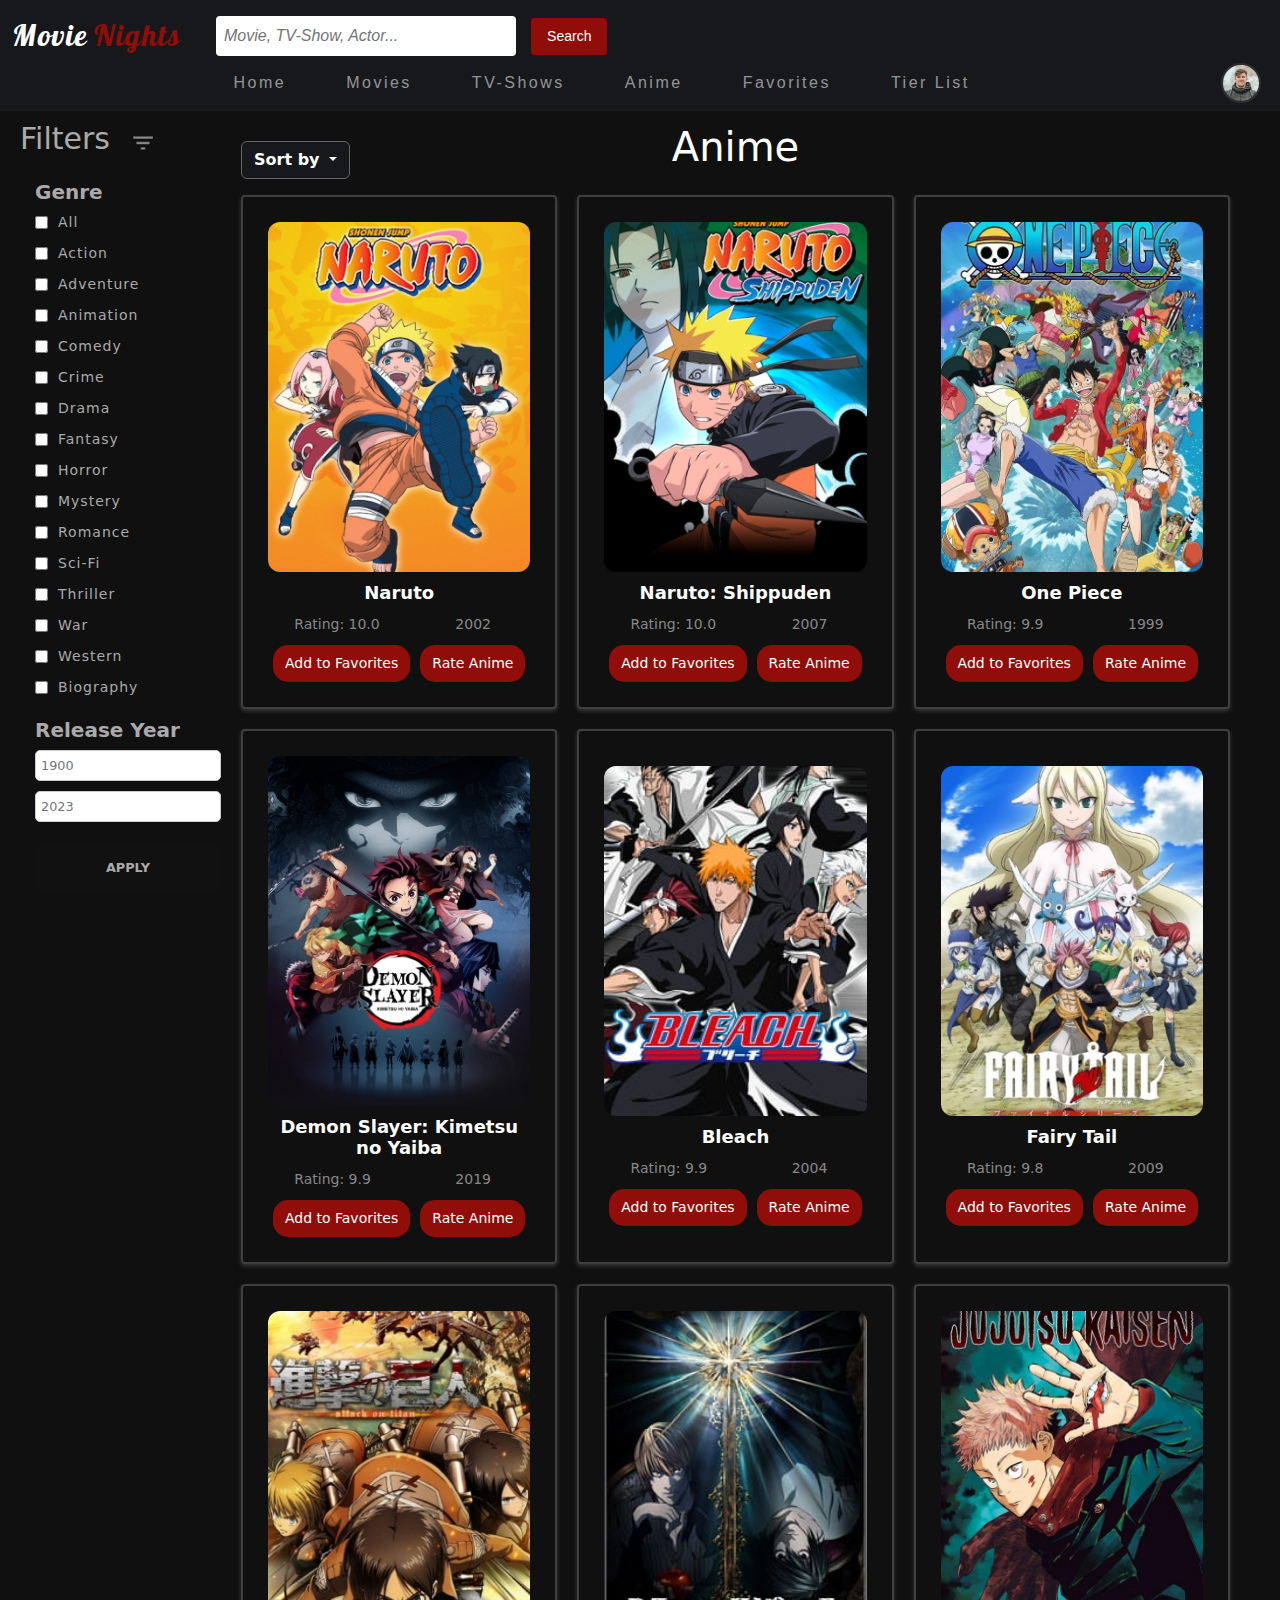
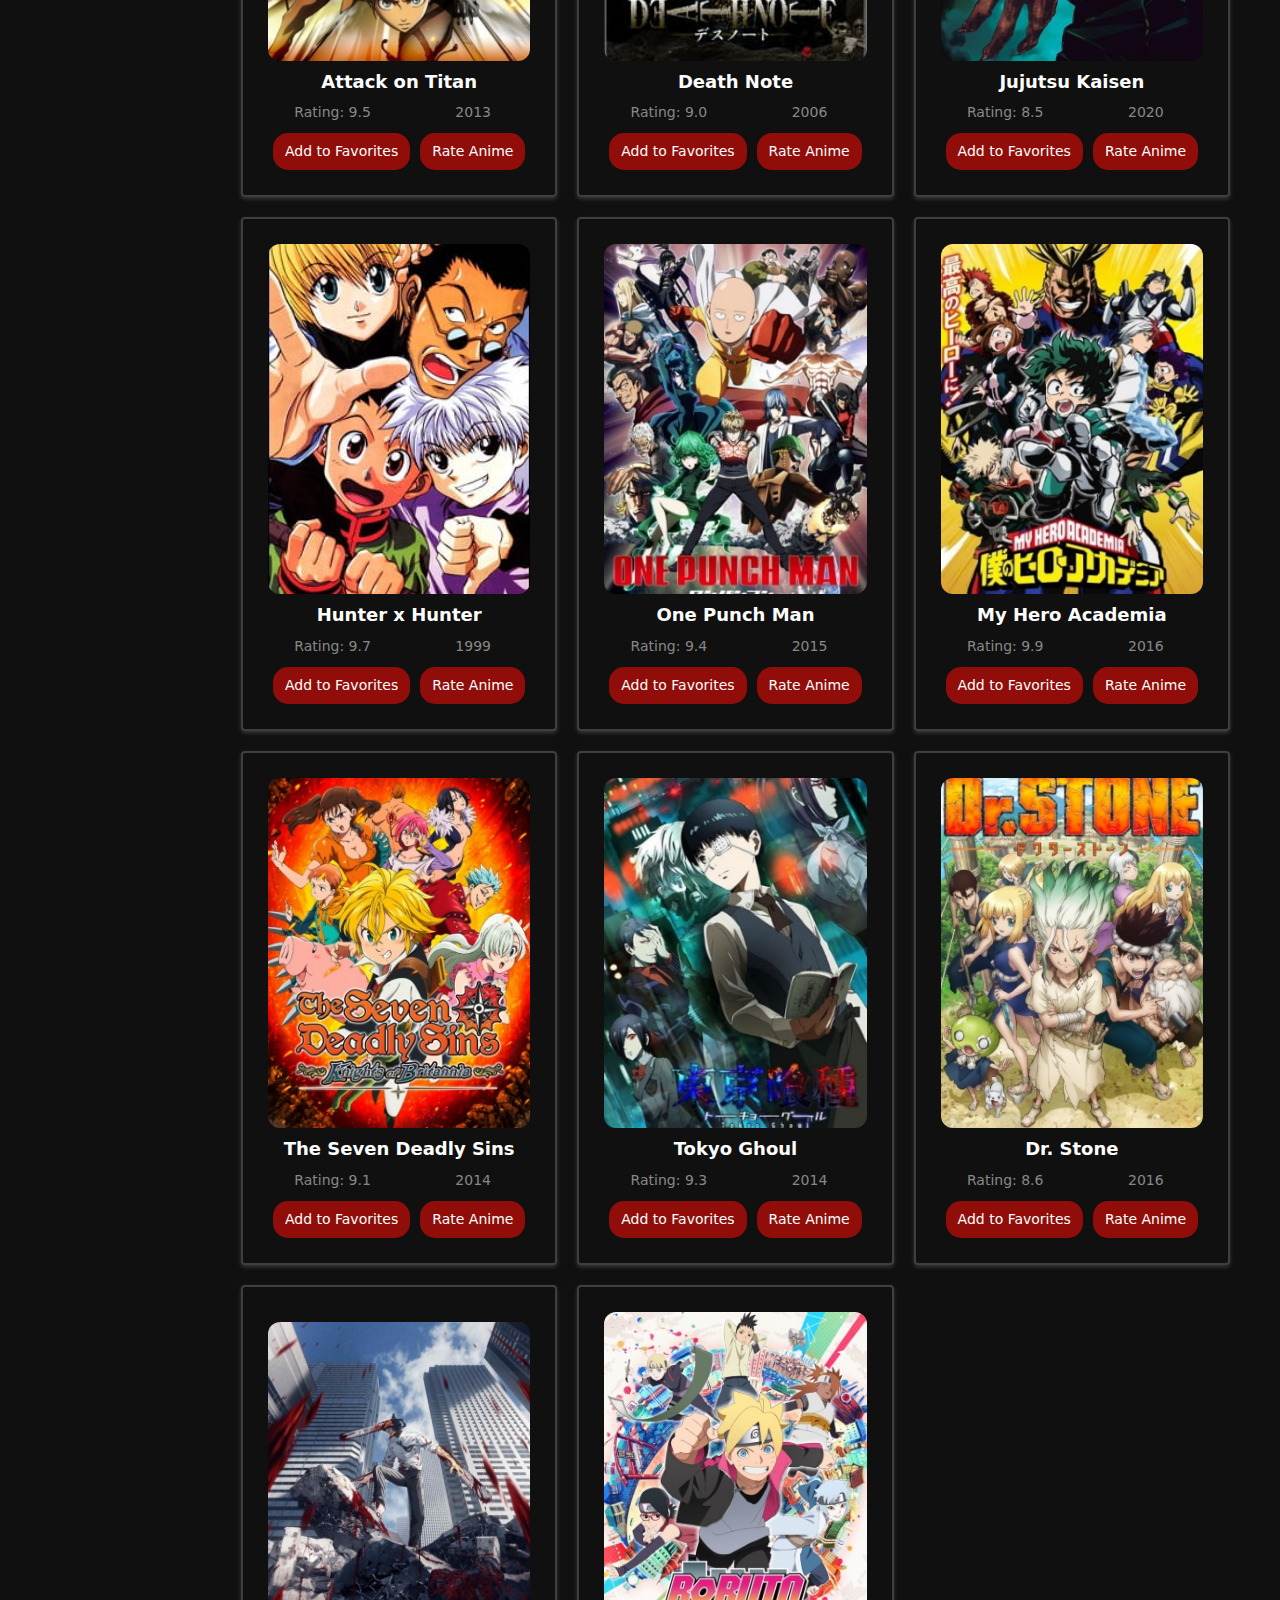
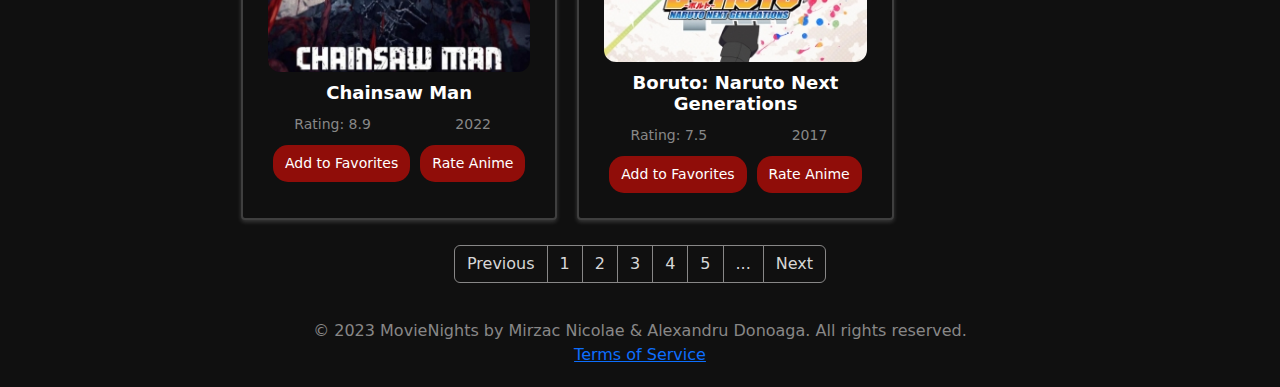
<file: Anime.html>
<!DOCTYPE html>
<html lang="en">
  <head>
    <meta charset="UTF-8" />
    <meta name="viewport" content="width=device-width, initial-scale=1.0" />
    <link
      href="https://unpkg.com/boxicons@2.1.4/css/boxicons.min.css"
      rel="stylesheet"
    />
    <link rel="stylesheet" href="AnimeStyle.css" />
    <link
      rel="stylesheet"
      href="https://cdnjs.cloudflare.com/ajax/libs/bootstrap/5.1.0/css/bootstrap.min.css"
    />
    <title>Anime</title>
  </head>
  <body>
    <nav class="navbar navbar-dark bg-dark">
      <div class="container-fluid">
        <a class="navbar-brand" href="index.html">
          <span class="movie-text">Movie</span>
          <span class="nights-text">Nights</span></a
        >
        <form class="search-form" action="#" method="get">
          <input
            type="text"
            name="search"
            placeholder="Movie, TV-Show, Actor..."
          />
          <button type="submit">Search</button>
        </form>
        <ul class="navbar-nav">
          <li class="nav-item">
            <a class="nav-link" href="index.html">Home</a>
          </li>
          <li class="nav-item">
            <a class="nav-link" href="MoviePage.html">Movies</a>
          </li>
          <li class="nav-item">
            <a class="nav-link" href="TV-Show.html">TV-Shows</a>
          </li>
          <li class="nav-item">
            <a class="nav-link" href="Anime.html">Anime</a>
          </li>
          <li class="nav-item">
            <a class="nav-link" href="./Favorite.html">Favorites</a>
          </li>
          <li class="nav-item">
            <a class="nav-link" href="TierList.html">Tier List</a>
          </li>
        </ul>
        <!-- <div class="d-grid gap-2 d-md-flex justify-content-md-end">
          <a href="./LoginPage.html">
            <button class="btn btn-primary" type="button">Login</button>
          </a>
        </div> -->
        <img
          src="images/UserProfile.jpg"
          class="user-pic"
          onclick="toggleMenu()"
        />
        <div class="sub-menu-wrap" id="subMenu">
          <div class="sub-menu">
            <div class="user-info">
              <img src="images/UserProfile.jpg" />
              <div class="username">
                <h2>Mirzac Nicolae</h2>
              </div>
            </div>
            <hr />

            <a href="ProfilePage.html" class="sub-menu-link">
              <img src="profile-menu-img/profile.png" />
              <p>Profile</p>
              <span>></span>
            </a>
            <a href="#" class="sub-menu-link">
              <img src="profile-menu-img/setting.png" />
              <p>Setting</p>
              <span>></span>
            </a>
            <a href="#" class="sub-menu-link">
              <img src="profile-menu-img/logout.png" />
              <p>Logout</p>
              <span>></span>
            </a>
          </div>
        </div>
        <div class="spacer"></div>
      </div>
    </nav>

    <div class="layout">
      <div class="side-filter">
        <div class="filter-title-general">
          <h1>Filters</h1>
          <img src="./images/filter.png" height="26px" />
        </div>
        <div class="sidebar">
          <!-- Genre Filter -->
          <div class="filter-group">
            <h6 class="filter-title">Genre</h6>
            <ul class="filter-list">
              <li>
                <label>
                  <input type="checkbox" />
                  <span class="filter-label">All</span>
                </label>
              </li>
              <li>
                <label>
                  <input type="checkbox" />
                  <span class="filter-label">Action</span>
                </label>
              </li>
              <li>
                <label>
                  <input type="checkbox" />
                  <span class="filter-label">Adventure</span>
                </label>
              </li>
              <li>
                <label>
                  <input type="checkbox" />
                  <span class="filter-label">Animation</span>
                </label>
              </li>
              <li>
                <label>
                  <input type="checkbox" />
                  <span class="filter-label">Comedy</span>
                </label>
              </li>
              <li>
                <label>
                  <input type="checkbox" />
                  <span class="filter-label">Crime</span>
                </label>
              </li>
              <li>
                <label>
                  <input type="checkbox" />
                  <span class="filter-label">Drama</span>
                </label>
              </li>
              <li>
                <label>
                  <input type="checkbox" />
                  <span class="filter-label">Fantasy</span>
                </label>
              </li>
              <li>
                <label>
                  <input type="checkbox" />
                  <span class="filter-label">Horror</span>
                </label>
              </li>
              <li>
                <label>
                  <input type="checkbox" />
                  <span class="filter-label">Mystery</span>
                </label>
              </li>
              <li>
                <label>
                  <input type="checkbox" />
                  <span class="filter-label">Romance</span>
                </label>
              </li>
              <li>
                <label>
                  <input type="checkbox" />
                  <span class="filter-label">Sci-Fi</span>
                </label>
              </li>
              <li>
                <label>
                  <input type="checkbox" />
                  <span class="filter-label">Thriller</span>
                </label>
              </li>
              <li>
                <label>
                  <input type="checkbox" />
                  <span class="filter-label">War</span>
                </label>
              </li>
              <li>
                <label>
                  <input type="checkbox" />
                  <span class="filter-label">Western</span>
                </label>
              </li>
              <li>
                <label>
                  <input type="checkbox" />
                  <span class="filter-label">Biography</span>
                </label>
              </li>

              <!-- Add other genre options here -->
            </ul>
          </div>

          <!-- Relese Year Filter -->
          <div class="filter-group">
            <h6 class="filter-title">Release Year</h6>
            <!--<input type="range" class="filter-range" min="1900" max="2023" ------------------(Year-Rangeul)/>-->
            <div class="year-range-values">
              <input class="min-year" placeholder="1900" type="number" />
              <input class="max-year" placeholder="2023" type="number" />
            </div>
            <button class="glow-on-hover" type="button">APPLY</button>
          </div>
        </div>
      </div>
      <div class="content">
        <h1>Anime</h1>
        <div class="dropdown">
          <button
            class="btn btn-secondary dropdown-toggle"
            type="button"
            id="sortDropdownButton"
            data-bs-toggle="dropdown"
            aria-haspopup="true"
            aria-expanded="false"
          >
            Sort by
          </button>
          <div class="dropdown-menu" aria-labelledby="sortDropdownButton">
            <a class="dropdown-item" href="#" onclick="sortMovies('default')"
              >Default</a
            >
            <a class="dropdown-item" href="#" onclick="sortMovies('highest')"
              >Highest Rating First</a
            >
            <a class="dropdown-item" href="#" onclick="sortMovies('lowest')"
              >Lowest Rating First</a
            >
            <a
              class="dropdown-item"
              href="#"
              onclick="sortMovies('highest_year')"
              >Highest Year First</a
            >
            <a
              class="dropdown-item"
              href="#"
              onclick="sortMovies('lowest_year')"
              >Lowest Year First</a
            >
          </div>
        </div>

        <div class="movie-list">
          <div class="movie-item" data-rating="10.0">
            <img
              src="images/Anime/naruto.jpg"
              alt="Movie 2 Poster"
              class="movie-poster"
            />
            <h2 class="movie-title">Naruto</h2>
            <div class="movie-rating">
              <span class="movie-rating-text">Rating: 10.0</span>
              <span class="movie-year-text">2002</span>
            </div>

            <div class="movie-actions">
              <button>Add to Favorites</button>
              <button>Rate Anime</button>
            </div>
          </div>

          <div class="movie-item" data-rating="10.0">
            <img
              src="images/Anime/narutoshipuden.jpg"
              alt="Movie 2 Poster"
              class="movie-poster"
            />
            <h2 class="movie-title">Naruto: Shippuden</h2>
            <div class="movie-rating">
              <span class="movie-rating-text">Rating: 10.0</span>
              <span class="movie-year-text">2007</span>
            </div>
            <div class="movie-actions">
              <button>Add to Favorites</button>
              <button>Rate Anime</button>
            </div>
          </div>

          <div class="movie-item" data-rating="9.9">
            <img
              src="images/Anime/One Piece.jpg"
              alt="Movie 2 Poster"
              class="movie-poster"
            />
            <h2 class="movie-title">One Piece</h2>
            <div class="movie-rating">
              <span class="movie-rating-text">Rating: 9.9</span>
              <span class="movie-year-text">1999</span>
            </div>
            <div class="movie-actions">
              <button>Add to Favorites</button>
              <button>Rate Anime</button>
            </div>
          </div>

          <div class="movie-item" data-rating="9.9">
            <img
              src="images/Anime/demonslayer.jpg"
              alt="Movie 2 Poster"
              class="movie-poster"
            />
            <h2 class="movie-title">Demon Slayer: Kimetsu no Yaiba</h2>
            <div class="movie-rating">
              <span class="movie-rating-text">Rating: 9.9</span>
              <span class="movie-year-text">2019</span>
            </div>
            <div class="movie-actions">
              <button>Add to Favorites</button>
              <button>Rate Anime</button>
            </div>
          </div>

          <div class="movie-item" data-rating="9.9">
            <img
              src="images/Anime/bleach.jpg"
              alt="Movie 2 Poster"
              class="movie-poster"
            />
            <h2 class="movie-title">Bleach</h2>
            <div class="movie-rating">
              <span class="movie-rating-text">Rating: 9.9</span>
              <span class="movie-year-text">2004</span>
            </div>
            <div class="movie-actions">
              <button>Add to Favorites</button>
              <button>Rate Anime</button>
            </div>
          </div>

          <div class="movie-item" data-rating="9.9">
            <img
              src="images/Anime/Fairy Tail.jpg"
              alt="Movie 2 Poster"
              class="movie-poster"
            />
            <h2 class="movie-title">Fairy Tail</h2>
            <div class="movie-rating">
              <span class="movie-rating-text">Rating: 9.8</span>
              <span class="movie-year-text">2009</span>
            </div>
            <div class="movie-actions">
              <button>Add to Favorites</button>
              <button>Rate Anime</button>
            </div>
          </div>

          <div class="movie-item" data-rating="9.5">
            <img
              src="images/Anime/attachontitan.jpg"
              alt="Movie 2 Poster"
              class="movie-poster"
            />
            <h2 class="movie-title">Attack on Titan</h2>
            <div class="movie-rating">
              <span class="movie-rating-text">Rating: 9.5</span>
              <span class="movie-year-text">2013</span>
            </div>
            <div class="movie-actions">
              <button>Add to Favorites</button>
              <button>Rate Anime</button>
            </div>
          </div>

          <div class="movie-item" data-rating="9.0">
            <img
              src="images/Anime/Death Note.jpg"
              alt="Movie 2 Poster"
              class="movie-poster"
            />
            <h2 class="movie-title">Death Note</h2>
            <div class="movie-rating">
              <span class="movie-rating-text">Rating: 9.0</span>
              <span class="movie-year-text">2006</span>
            </div>
            <div class="movie-actions">
              <button>Add to Favorites</button>
              <button>Rate Anime</button>
            </div>
          </div>

          <div class="movie-item" data-rating="8.5">
            <img
              src="images/Anime/Jujutsu Kaisen.jpg"
              alt="Movie 2 Poster"
              class="movie-poster"
            />
            <h2 class="movie-title">Jujutsu Kaisen</h2>
            <div class="movie-rating">
              <span class="movie-rating-text">Rating: 8.5</span>
              <span class="movie-year-text">2020</span>
            </div>
            <div class="movie-actions">
              <button>Add to Favorites</button>
              <button>Rate Anime</button>
            </div>
          </div>

          <div class="movie-item" data-rating="9.7">
            <img
              src="images/Anime/Hunter x Hunter.jpg"
              alt="Movie 2 Poster"
              class="movie-poster"
            />
            <h2 class="movie-title">Hunter x Hunter</h2>
            <div class="movie-rating">
              <span class="movie-rating-text">Rating: 9.7</span>
              <span class="movie-year-text">1999</span>
            </div>
            <div class="movie-actions">
              <button>Add to Favorites</button>
              <button>Rate Anime</button>
            </div>
          </div>

          <div class="movie-item" data-rating="9.4">
            <img
              src="images/Anime/One Punch Man.jpg"
              alt="Movie 2 Poster"
              class="movie-poster"
            />
            <h2 class="movie-title">One Punch Man</h2>
            <div class="movie-rating">
              <span class="movie-rating-text">Rating: 9.4</span>
              <span class="movie-year-text">2015</span>
            </div>
            <div class="movie-actions">
              <button>Add to Favorites</button>
              <button>Rate Anime</button>
            </div>
          </div>

          <div class="movie-item" data-rating="9.9">
            <img
              src="images/Anime/My Hero Academia.jpg"
              alt="Movie 2 Poster"
              class="movie-poster"
            />
            <h2 class="movie-title">My Hero Academia</h2>
            <div class="movie-rating">
              <span class="movie-rating-text">Rating: 9.9</span>
              <span class="movie-year-text">2016</span>
            </div>
            <div class="movie-actions">
              <button>Add to Favorites</button>
              <button>Rate Anime</button>
            </div>
          </div>

          <div class="movie-item" data-rating="9.1">
            <img
              src="images/Anime/The Seven Deadly Sins.jpg"
              alt="Movie 2 Poster"
              class="movie-poster"
            />
            <h2 class="movie-title">The Seven Deadly Sins</h2>
            <div class="movie-rating">
              <span class="movie-rating-text">Rating: 9.1</span>
              <span class="movie-year-text">2014</span>
            </div>
            <div class="movie-actions">
              <button>Add to Favorites</button>
              <button>Rate Anime</button>
            </div>
          </div>

          <div class="movie-item" data-rating="9.3">
            <img
              src="images/Anime/Tokyo Ghoul.jpg"
              alt="Movie 2 Poster"
              class="movie-poster"
            />
            <h2 class="movie-title">Tokyo Ghoul</h2>
            <div class="movie-rating">
              <span class="movie-rating-text">Rating: 9.3</span>
              <span class="movie-year-text">2014</span>
            </div>
            <div class="movie-actions">
              <button>Add to Favorites</button>
              <button>Rate Anime</button>
            </div>
          </div>

          <div class="movie-item" data-rating="8.6">
            <img
              src="images/Anime/Dr. Stone.jpg"
              alt="Movie 2 Poster"
              class="movie-poster"
            />
            <h2 class="movie-title">Dr. Stone</h2>
            <div class="movie-rating">
              <span class="movie-rating-text">Rating: 8.6</span>
              <span class="movie-year-text">2016</span>
            </div>
            <div class="movie-actions">
              <button>Add to Favorites</button>
              <button>Rate Anime</button>
            </div>
          </div>

          <div class="movie-item" data-rating="8.9">
            <img
              src="images/Anime/Chainsaw Man.jpg"
              alt="Movie 2 Poster"
              class="movie-poster"
            />
            <h2 class="movie-title">Chainsaw Man</h2>
            <div class="movie-rating">
              <span class="movie-rating-text">Rating: 8.9</span>
              <span class="movie-year-text">2022</span>
            </div>
            <div class="movie-actions">
              <button>Add to Favorites</button>
              <button>Rate Anime</button>
            </div>
          </div>

          <div class="movie-item" data-rating="7.5">
            <img
              src="images/Anime/Boruto Naruto Next Generation.jpg"
              alt="Movie 2 Poster"
              class="movie-poster"
            />
            <h2 class="movie-title">Boruto: Naruto Next Generations</h2>
            <div class="movie-rating">
              <span class="movie-rating-text">Rating: 7.5</span>
              <span class="movie-year-text">2017</span>
            </div>
            <div class="movie-actions">
              <button>Add to Favorites</button>
              <button>Rate Anime</button>
            </div>
          </div>
          <!-- Add more movie items as needed -->
        </div>
      </div>
    </div>
    <nav aria-label="Page-navigation">
      <ul class="pagination justify-content-center">
        <li class="page-item disabled">
          <a class="page-link">Previous</a>
        </li>
        <li class="page-item"><a class="page-link" href="#">1</a></li>
        <li class="page-item"><a class="page-link" href="#">2</a></li>
        <li class="page-item"><a class="page-link" href="#">3</a></li>
        <li class="page-item"><a class="page-link" href="#">4</a></li>
        <li class="page-item"><a class="page-link" href="#">5</a></li>
        <li class="page-item"><a class="page-link" href="#">...</a></li>
        <li class="page-item">
          <a class="page-link" href="#">Next</a>
        </li>
      </ul>
    </nav>

    <footer class="footer">
      <div class="container">
        <p>
          &copy; 2023 MovieNights by Mirzac Nicolae & Alexandru Donoaga. All
          rights reserved.
        </p>
        <p></p>
        <p><a href="#">Terms of Service</a></p>
      </div>
    </footer>

    <script src="https://cdnjs.cloudflare.com/ajax/libs/bootstrap/5.1.0/js/bootstrap.bundle.min.js"></script>
    <script>
      /* --------------------------------------Start Profile Dropdown------------------------------- */
      let subMenu = document.getElementById("subMenu");
      function toggleMenu() {
        subMenu.classList.toggle("open-menu");
      }

      /* --------------------------------------End Profile Dropdown------------------------------- */

      /* --------------------------------------Start Sorting------------------------------- */

      let originalMovieOrder = [];
      function storeOriginalOrder() {
        const movieList = document.querySelector(".movie-list");
        originalMovieOrder = Array.from(
          movieList.querySelectorAll(".movie-item")
        );
      }

      // Call this function to restore the original order
      function restoreOriginalOrder() {
        const movieList = document.querySelector(".movie-list");
        originalMovieOrder.forEach((item) => movieList.appendChild(item));
      }

      function sortMovies(sortOrder) {
        const movieList = document.querySelector(".movie-list");
        const movieItems = Array.from(
          movieList.querySelectorAll(".movie-item")
        );

        if (sortOrder === "default") {
          restoreOriginalOrder();
        } else if (sortOrder === "highest_year") {
          movieItems.sort((a, b) => {
            const yearA = parseInt(
              a.querySelector(".movie-year-text").textContent
            );
            const yearB = parseInt(
              b.querySelector(".movie-year-text").textContent
            );

            return yearB - yearA;
          });

          movieItems.forEach((item) => movieList.appendChild(item));
        } else if (sortOrder === "lowest_year") {
          movieItems.sort((a, b) => {
            const yearA = parseInt(
              a.querySelector(".movie-year-text").textContent
            );
            const yearB = parseInt(
              b.querySelector(".movie-year-text").textContent
            );

            return yearA - yearB;
          });

          movieItems.forEach((item) => movieList.appendChild(item));
        } else {
          // Sorting by rating
          movieItems.sort((a, b) => {
            const ratingA = parseFloat(a.getAttribute("data-rating"));
            const ratingB = parseFloat(b.getAttribute("data-rating"));

            if (sortOrder === "highest") {
              return ratingB - ratingA;
            } else if (sortOrder === "lowest") {
              return ratingA - ratingB;
            }
          });

          movieItems.forEach((item) => movieList.appendChild(item));
        }
      }
      window.onload = function () {
        // Step 2: Call function on page load
        storeOriginalOrder();
      };

      /* --------------------------------------End Sorting------------------------------- */
    </script>
  </body>
</html>
</file>
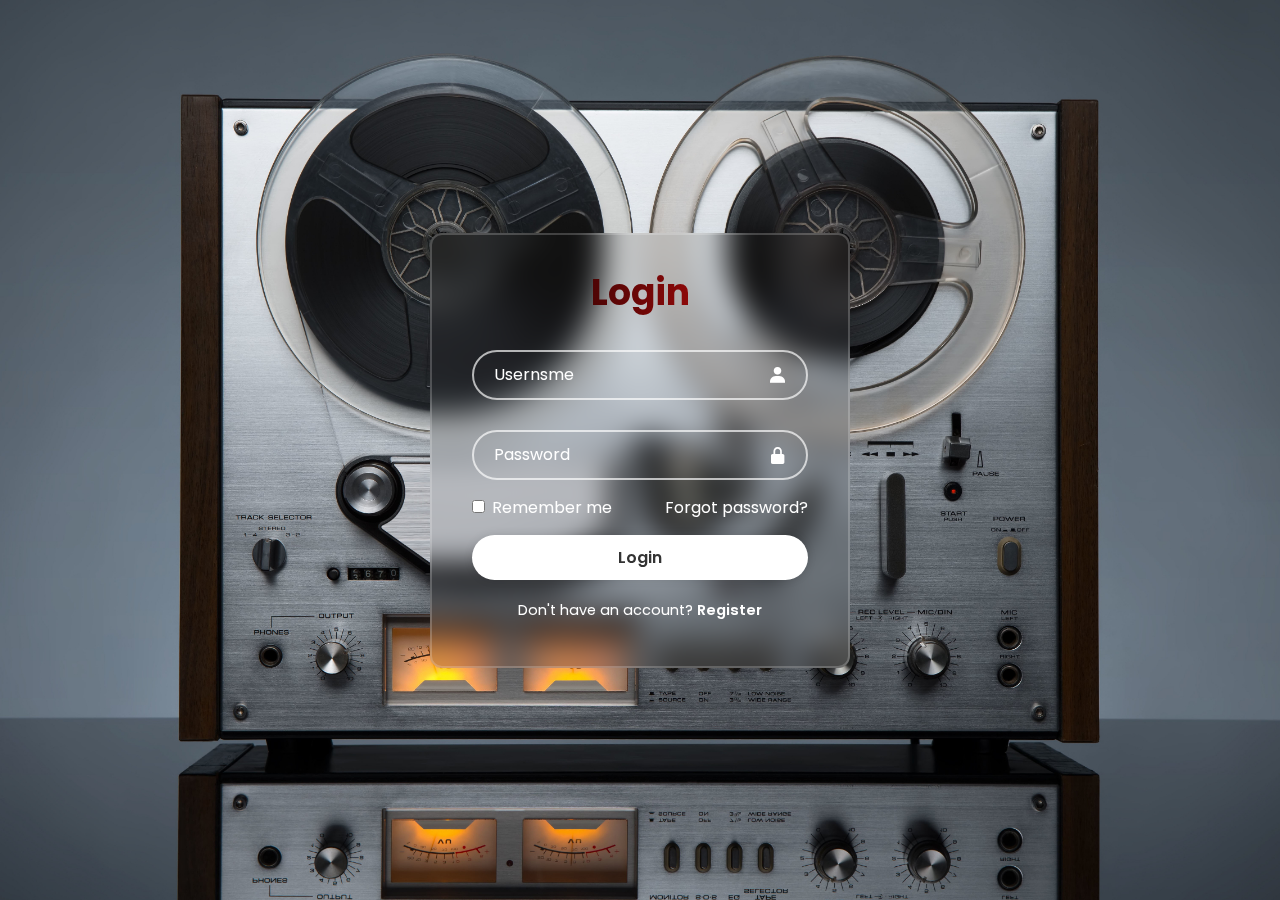
<file: LoginPage.html>
<!DOCTYPE html>
<html lang="en">
  <head>
    <meta charset="UTF-8" />
    <meta name="viewport" content="width=device-width, initial-scale=1.0" />
    <title>Login Page</title>
    <link rel="stylesheet" href="LoginPageStyle.css" />
    <link
      href="https://unpkg.com/boxicons@2.1.4/css/boxicons.min.css"
      rel="stylesheet"
    />
  </head>
  <body>
    <div class="wrapper">
      <form action="">
        <h1>Login</h1>
        <div class="input-box">
          <input type="text" placeholder="Usernsme" required />
          <i class="bx bxs-user"></i>
        </div>

        <div class="input-box">
          <input type="password" placeholder="Password" required />
          <i class="bx bxs-lock-alt"></i>
        </div>

        <div class="remember-forget">
          <label><input type="checkbox" /> Remember me</label>
          <a href="#">Forgot password?</a>
        </div>

        <button type="submit" class="btn">Login</button>

        <div class="register-link">
          <p>Don't have an account? <a href="RegisterForm.html">Register</a></p>
        </div>
      </form>
    </div>
  </body>
</html>
</file>
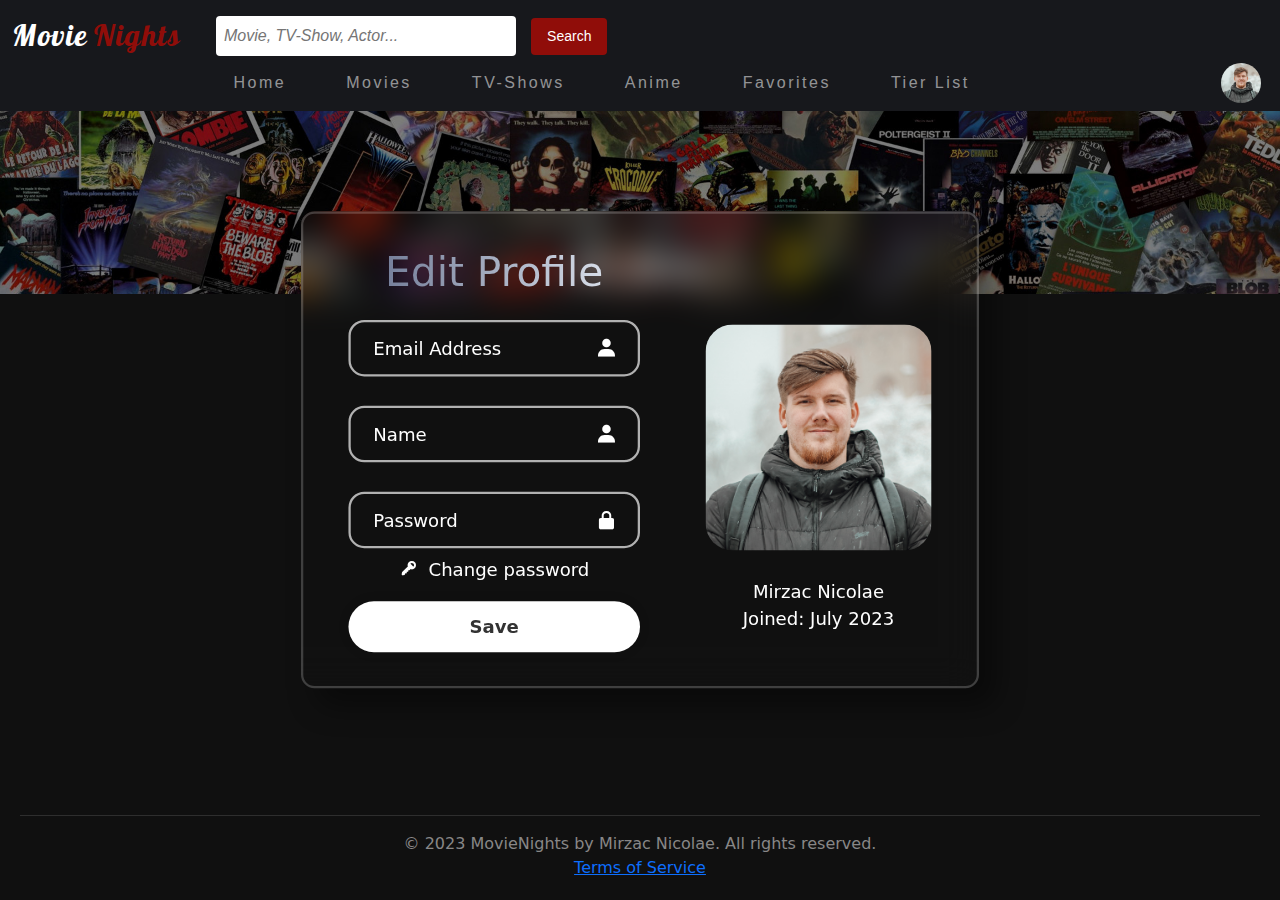
<file: ProfilePage.html>
<!DOCTYPE html>
<html lang="en">
  <head>
    <title>Profile Page</title>
    <meta charset="UTF-8" />
    <meta name="viewport" content="width=device-width, initial-scale=1" />
    <link href="ProfilePageStyle.css" rel="stylesheet" />
    <link
      rel="stylesheet"
      href="https://cdnjs.cloudflare.com/ajax/libs/bootstrap/5.1.0/css/bootstrap.min.css"
    />
    <link
      href="https://unpkg.com/boxicons@2.1.4/css/boxicons.min.css"
      rel="stylesheet"
    />
  </head>
  <body>
    <div class="navbar-container">
      <nav class="navbar navbar-dark bg-dark">
        <div class="container-fluid">
          <a class="navbar-brand" href="index.html">
            <span class="movie-text">Movie</span>
            <span class="nights-text">Nights</span></a
          >
          <form class="search-form" action="#" method="get">
            <input
              type="text"
              name="search"
              placeholder="Movie, TV-Show, Actor..."
            />
            <button type="submit">Search</button>
          </form>
          <ul class="navbar-nav">
            <li class="nav-item">
              <a class="nav-link" href="index.html">Home</a>
            </li>
            <li class="nav-item">
              <a class="nav-link" href="MoviePage.html">Movies</a>
            </li>
            <li class="nav-item">
              <a class="nav-link" href="TV-Show.html">TV-Shows</a>
            </li>
            <li class="nav-item">
              <a class="nav-link" href="Anime.html">Anime</a>
            </li>
            <li class="nav-item">
              <a class="nav-link" href="./Favorite.html">Favorites</a>
            </li>
            <li class="nav-item">
              <a class="nav-link" href="TierList.html">Tier List</a>
            </li>
          </ul>
          <!-- Login Button -->

          <!--   <div class="d-grid gap-2 d-md-flex justify-content-md-end">
          <a href="./LoginPage.html">
            <button class="btn btn-primary" type="button">Login</button>
          </a>
         </div> -->
          <img
            src="images/UserProfile.jpg"
            class="user-pic"
            onclick="toggleMenu()"
          />
          <div class="spacer"></div>

          <div class="sub-menu-wrap" id="subMenu">
            <div class="sub-menu">
              <div class="user-info">
                <img src="images/UserProfile.jpg" />
                <div class="username">
                  <h2>Mirzac Nicolae</h2>
                </div>
              </div>
              <hr />
              <a href="#" class="sub-menu-link">
                <img src="profile-menu-img/profile.png" />
                <p>Profile</p>
                <span>></span>
              </a>
              <a href="#" class="sub-menu-link">
                <img src="profile-menu-img/setting.png" />
                <p>Setting</p>
                <span>></span>
              </a>
              <a href="#" class="sub-menu-link">
                <img src="profile-menu-img/logout.png" />
                <p>Logout</p>
                <span>></span>
              </a>
            </div>
          </div>
        </div>
      </nav>
    </div>
    <div class="welcome-box">
      <div class="welcom-container">
        <div class="welcome-text">
          <p>Hi, Nick</p>
        </div>
      </div>
    </div>
    <div class="wrapper-container">
      <div class="wrapper">
        <form action="">
          <h1>Edit Profile</h1>
          <div class="input-box">
            <input type="text" placeholder="Email Address" required />
            <i class="bx bxs-user"></i>
          </div>
          <div class="input-box">
            <input type="text" placeholder="Name" required />
            <i class="bx bxs-user"></i>
          </div>

          <div class="input-box">
            <input type="password" placeholder="Password" required />
            <i class="bx bxs-lock-alt"></i>
          </div>
          <div class="Change-Password">
            <div class="icon-container">
              <i class="bx bxs-key"></i>
            </div>
            <a href="#">Change password</a>
          </div>
          <button type="submit" class="btn">Save</button>
        </form>

        <div class="user-photo-box">
          <img src="images/UserProfile.jpg" class="user-photo" />
          <div class="bio-container">
            <p class="user-name">Mirzac Nicolae</p>
            <p class="user-joined">Joined: July 2023</p>
          </div>
        </div>
      </div>
    </div>
    <footer class="footer">
      <div class="footer-container">
        <hr />
        <p>&copy; 2023 MovieNights by Mirzac Nicolae. All rights reserved.</p>
        <p></p>
        <p><a href="#">Terms of Service</a></p>
      </div>
    </footer>
    <script>
      let subMenu = document.getElementById("subMenu");
      function toggleMenu() {
        subMenu.classList.toggle("open-menu");
      }
    </script>
  </body>
</html>
</file>
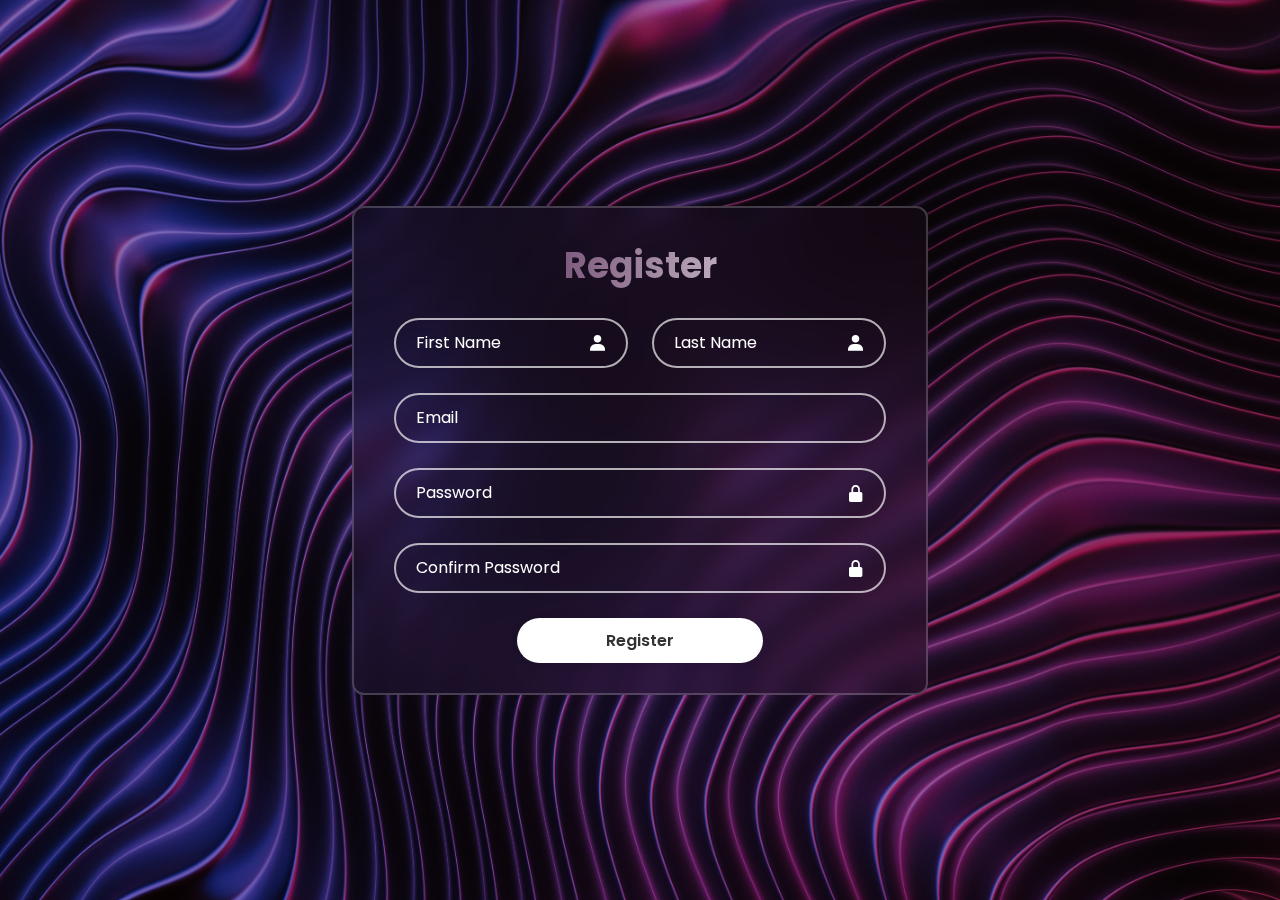
<file: RegisterForm.html>
<!DOCTYPE html>
<html lang="en">
  <head>
    <meta charset="UTF-8" />
    <meta name="viewport" content="width=device-width, initial-scale=1.0" />
    <title>Register Page</title>
    <link rel="stylesheet" href="RegisterFormStyle.css" />
    <link href="https://unpkg.com/boxicons@2.1.4/css/boxicons.min.css" rel="stylesheet" /><link rel="stylesheet" href="https://cdnjs.cloudflare.com/ajax/libs/font-awesome/6.4.0/css/all.min.css" integrity="sha512-iecdLmaskl7CVkqkXNQ/ZH/XLlvWZOJyj7Yy7tcenmpD1ypASozpmT/E0iPtmFIB46ZmdtAc9eNBvH0H/ZpiBw==" crossorigin="anonymous"referrerpolicy="no-referrer"/>
  </head>
  <body>
    <div class="wrapper">
      <form action="">
        <h1>Register</h1>
        <div class="two-forms">
          <div class="input-box">
            <input type="text" placeholder="First Name" required />
            <i class="bx bxs-user"></i>
          </div>
          <div class="input-box">
            <input type="text" placeholder="Last Name" required />
            <i class="bx bxs-user"></i>
          </div>
        </div>
        <div class="input-box">
          <input type="text" placeholder="Email" required />
          <i class="fa-regular fa-envelope"></i>
        </div>
        <div class="input-box">
          <input type="password" placeholder="Password" required />
          <i class="bx bxs-lock-alt"></i>
        </div>
        <div class="input-box">
          <input type="password" placeholder="Confirm Password" required />
          <i class="bx bxs-lock-alt"></i>
        </div>
        <button type="submit" class="btn">Register</button>
      </form>
    </div>
  </body>
</html>
</file>
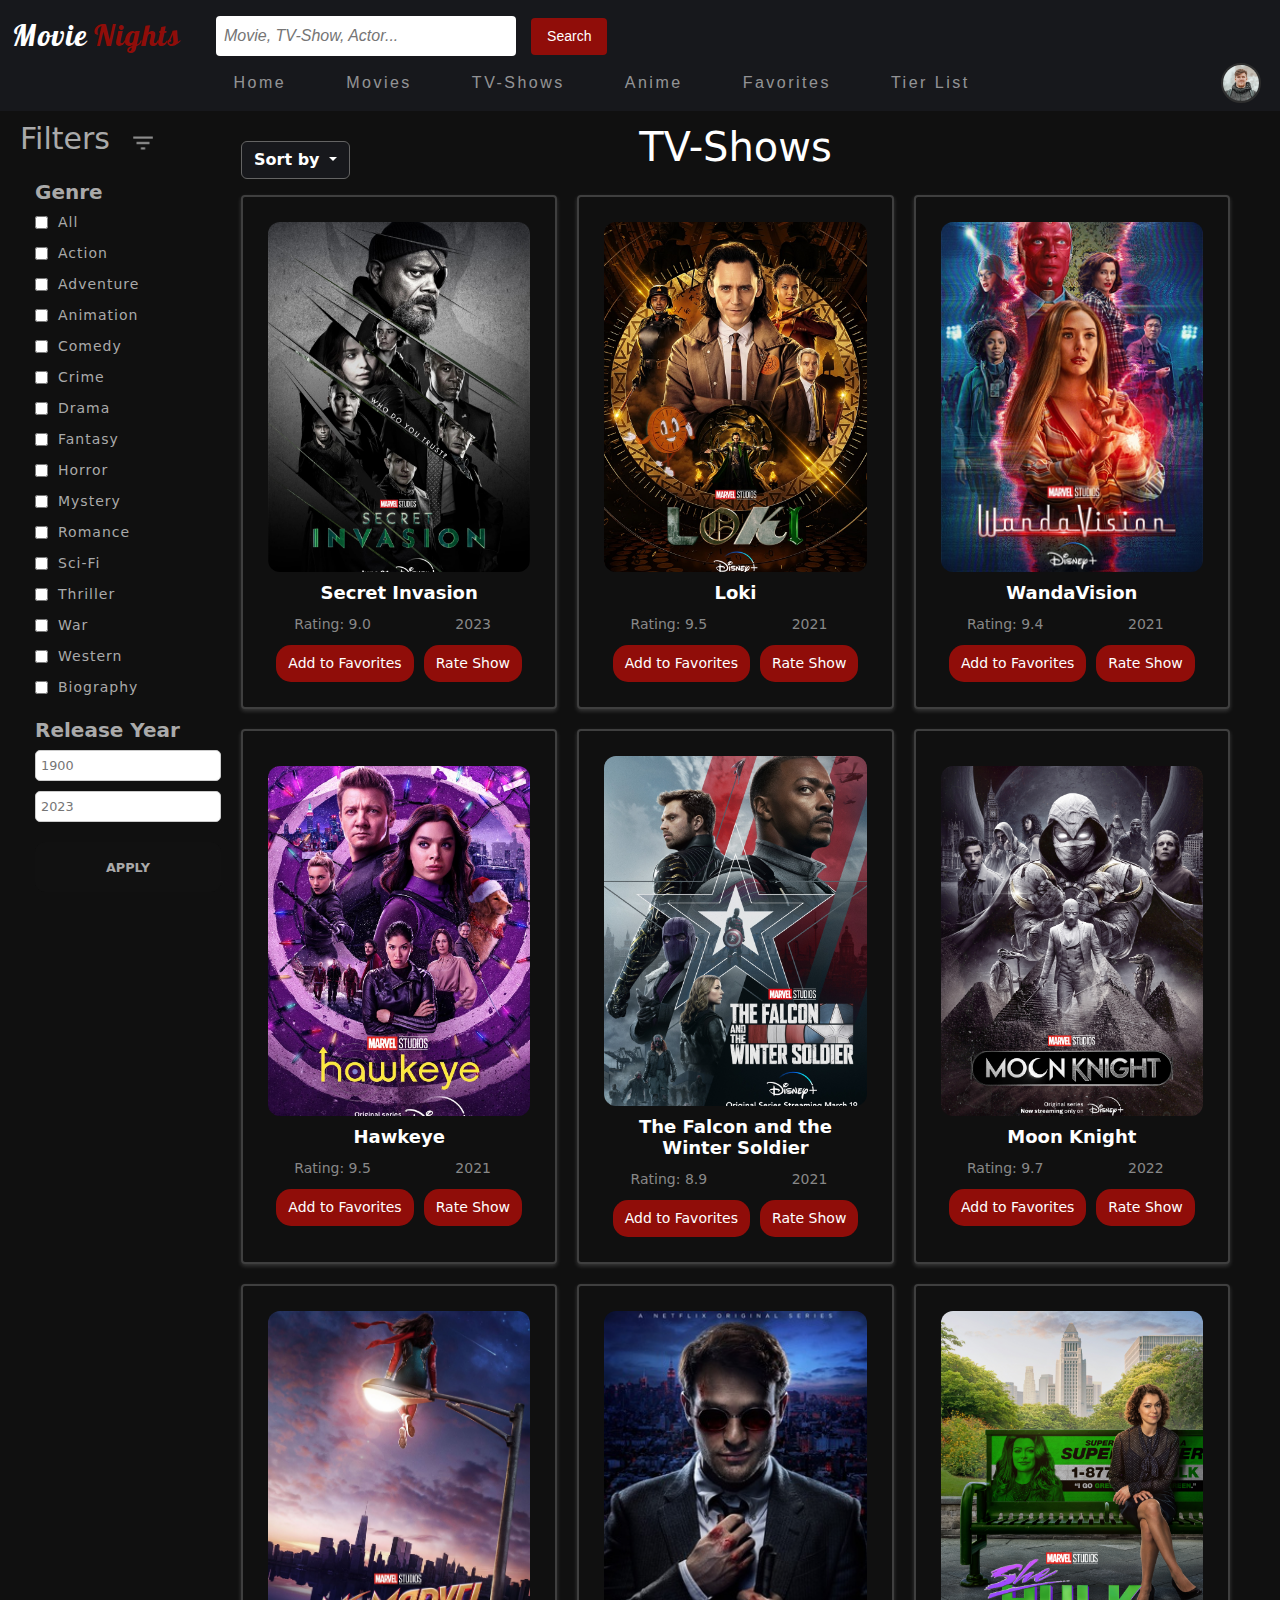
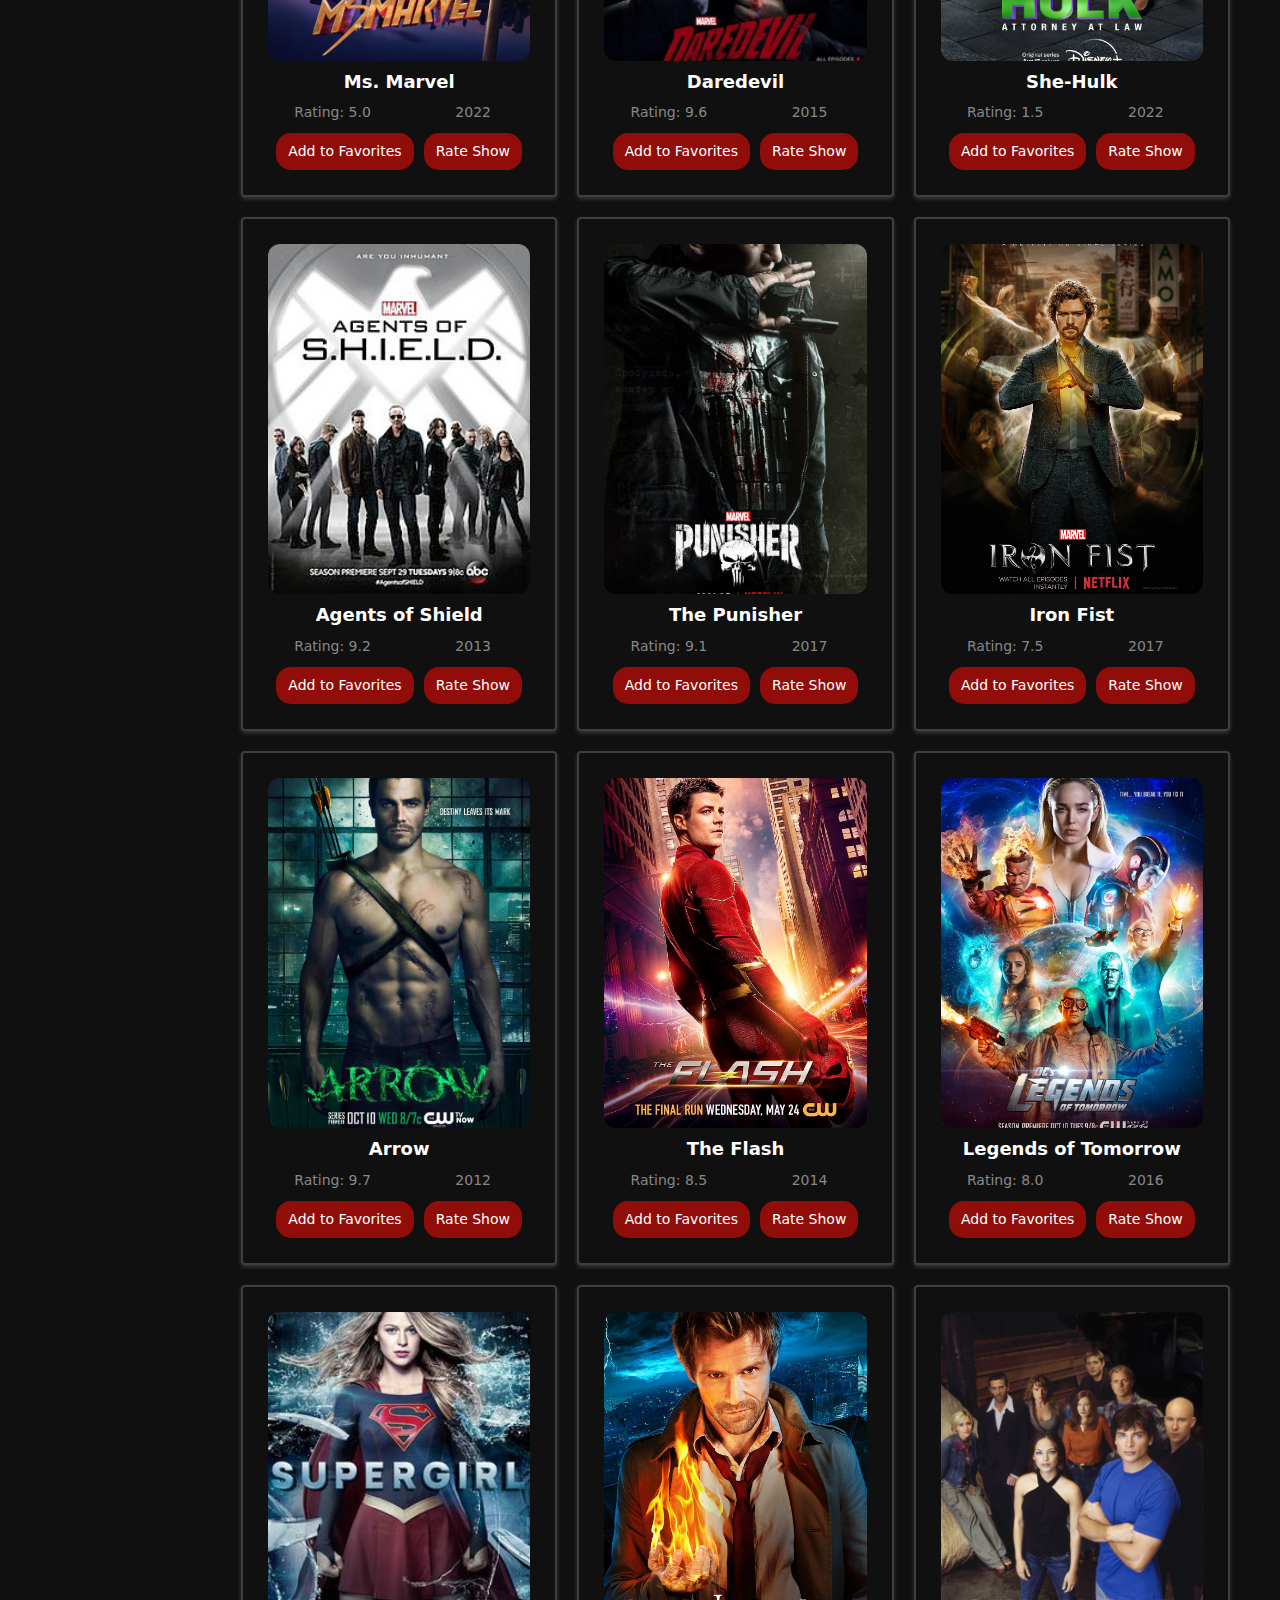
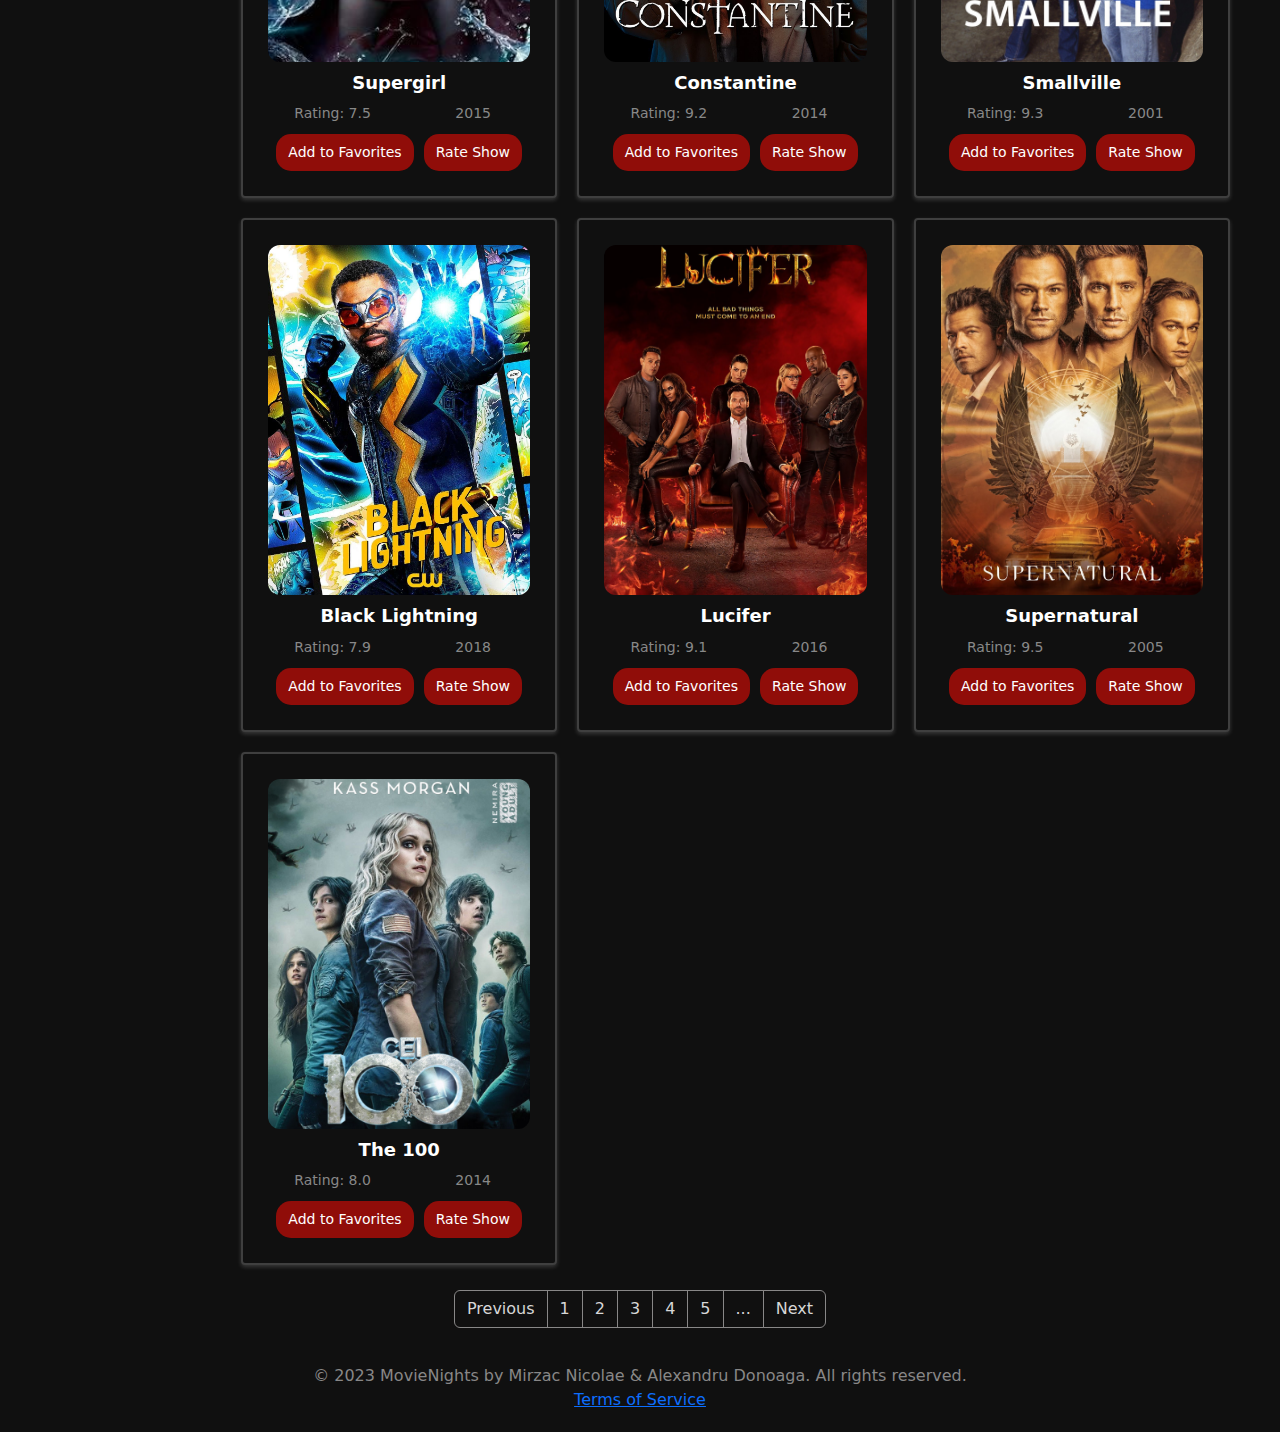
<file: TV-Show.html>
<!DOCTYPE html>
<html lang="en">
  <head>
    <meta charset="UTF-8" />
    <meta name="viewport" content="width=device-width, initial-scale=1.0" />
    <link
      href="https://unpkg.com/boxicons@2.1.4/css/boxicons.min.css"
      rel="stylesheet"
    />

    <link rel="stylesheet" href="MoviePageStyle.css" />

    <link
      rel="stylesheet"
      href="https://cdnjs.cloudflare.com/ajax/libs/bootstrap/5.1.0/css/bootstrap.min.css"
    />
    <title>TV-Shows</title>
  </head>
  <body>
    <nav class="navbar navbar-dark bg-dark">
      <div class="container-fluid">
        <a class="navbar-brand" href="index.html">
          <span class="movie-text">Movie</span>
          <span class="nights-text">Nights</span></a
        >
        <form class="search-form" action="#" method="get">
          <input
            type="text"
            name="search"
            placeholder="Movie, TV-Show, Actor..."
          />
          <button type="submit">Search</button>
        </form>
        <ul class="navbar-nav">
          <li class="nav-item">
            <a class="nav-link" href="index.html">Home</a>
          </li>
          <li class="nav-item">
            <a class="nav-link" href="MoviePage.html">Movies</a>
          </li>
          <li class="nav-item">
            <a class="nav-link" href="TV-Show.html">TV-Shows</a>
          </li>
          <li class="nav-item">
            <a class="nav-link" href="Anime.html">Anime</a>
          </li>
          <li class="nav-item">
            <a class="nav-link" href="./Favorite.html">Favorites</a>
          </li>
          <li class="nav-item">
            <a class="nav-link" href="TierList.html">Tier List</a>
          </li>
        </ul>
        <!-- <div class="d-grid gap-2 d-md-flex justify-content-md-end">
          <a href="./LoginPage.html">
            <button class="btn btn-primary" type="button">Login</button>
          </a>
        </div> -->
        <img
          src="images/UserProfile.jpg"
          class="user-pic"
          onclick="toggleMenu()"
        />
        <div class="sub-menu-wrap" id="subMenu">
          <div class="sub-menu">
            <div class="user-info">
              <img src="images/UserProfile.jpg" />
              <div class="username">
                <h2>Mirzac Nicolae</h2>
              </div>
            </div>
            <hr />

            <a href="ProfilePage.html" class="sub-menu-link">
              <img src="profile-menu-img/profile.png" />
              <p>Profile</p>
              <span>></span>
            </a>
            <a href="#" class="sub-menu-link">
              <img src="profile-menu-img/setting.png" />
              <p>Setting</p>
              <span>></span>
            </a>
            <a href="#" class="sub-menu-link">
              <img src="profile-menu-img/logout.png" />
              <p>Logout</p>
              <span>></span>
            </a>
          </div>
        </div>
        <div class="spacer"></div>
      </div>
    </nav>

    <div class="layout">
      <div class="side-filter">
        <div class="filter-title-general">
          <h1>Filters</h1>
          <img src="./images/filter.png" height="26px" />
        </div>
        <div class="sidebar">
          <!-- Genre Filter -->
          <div class="filter-group">
            <h6 class="filter-title">Genre</h6>
            <ul class="filter-list">
              <li>
                <label>
                  <input type="checkbox" />
                  <span class="filter-label">All</span>
                </label>
              </li>
              <li>
                <label>
                  <input type="checkbox" />
                  <span class="filter-label">Action</span>
                </label>
              </li>
              <li>
                <label>
                  <input type="checkbox" />
                  <span class="filter-label">Adventure</span>
                </label>
              </li>
              <li>
                <label>
                  <input type="checkbox" />
                  <span class="filter-label">Animation</span>
                </label>
              </li>
              <li>
                <label>
                  <input type="checkbox" />
                  <span class="filter-label">Comedy</span>
                </label>
              </li>
              <li>
                <label>
                  <input type="checkbox" />
                  <span class="filter-label">Crime</span>
                </label>
              </li>
              <li>
                <label>
                  <input type="checkbox" />
                  <span class="filter-label">Drama</span>
                </label>
              </li>
              <li>
                <label>
                  <input type="checkbox" />
                  <span class="filter-label">Fantasy</span>
                </label>
              </li>
              <li>
                <label>
                  <input type="checkbox" />
                  <span class="filter-label">Horror</span>
                </label>
              </li>
              <li>
                <label>
                  <input type="checkbox" />
                  <span class="filter-label">Mystery</span>
                </label>
              </li>
              <li>
                <label>
                  <input type="checkbox" />
                  <span class="filter-label">Romance</span>
                </label>
              </li>
              <li>
                <label>
                  <input type="checkbox" />
                  <span class="filter-label">Sci-Fi</span>
                </label>
              </li>
              <li>
                <label>
                  <input type="checkbox" />
                  <span class="filter-label">Thriller</span>
                </label>
              </li>
              <li>
                <label>
                  <input type="checkbox" />
                  <span class="filter-label">War</span>
                </label>
              </li>
              <li>
                <label>
                  <input type="checkbox" />
                  <span class="filter-label">Western</span>
                </label>
              </li>
              <li>
                <label>
                  <input type="checkbox" />
                  <span class="filter-label">Biography</span>
                </label>
              </li>

              <!-- Add other genre options here -->
            </ul>
          </div>

          <!-- Relese Year Filter -->
          <div class="filter-group">
            <h6 class="filter-title">Release Year</h6>
            <!--<input type="range" class="filter-range" min="1900" max="2023" ------------------(Year-Rangeul)/>-->
            <div class="year-range-values">
              <input class="min-year" placeholder="1900" type="number" />
              <input class="max-year" placeholder="2023" type="number" />
            </div>
            <button class="glow-on-hover" type="button">APPLY</button>
          </div>
        </div>
      </div>
      <div class="content">
        <h1>TV-Shows</h1>
        <div class="dropdown">
          <button
            class="btn btn-secondary dropdown-toggle"
            type="button"
            id="sortDropdownButton"
            data-bs-toggle="dropdown"
            aria-haspopup="true"
            aria-expanded="false"
          >
            Sort by
          </button>
          <div class="dropdown-menu" aria-labelledby="sortDropdownButton">
            <a class="dropdown-item" href="#" onclick="sortMovies('default')"
              >Default</a
            >
            <a class="dropdown-item" href="#" onclick="sortMovies('highest')"
              >Highest Rating First</a
            >
            <a class="dropdown-item" href="#" onclick="sortMovies('lowest')"
              >Lowest Rating First</a
            >
            <a
              class="dropdown-item"
              href="#"
              onclick="sortMovies('highest_year')"
              >Highest Year First</a
            >
            <a
              class="dropdown-item"
              href="#"
              onclick="sortMovies('lowest_year')"
              >Lowest Year First</a
            >
          </div>
        </div>

        <div class="movie-list">
          <div class="movie-item" data-rating="9.0">
            <img
              src="images/TV-Shows/secretinvasion.jpg"
              alt="Movie 2 Poster"
              class="movie-poster"
            />
            <h2 class="movie-title">Secret Invasion</h2>
            <div class="movie-rating">
              <span class="movie-rating-text">Rating: 9.0</span>
              <span class="movie-year-text">2023</span>
            </div>

            <div class="movie-actions">
              <button>Add to Favorites</button>
              <button>Rate Show</button>
            </div>
          </div>

          <div class="movie-item" data-rating="9.5">
            <img
              src="images/TV-Shows/loki.jpg"
              alt="Movie 2 Poster"
              class="movie-poster"
            />
            <h2 class="movie-title">Loki</h2>
            <div class="movie-rating">
              <span class="movie-rating-text">Rating: 9.5</span>
              <span class="movie-year-text">2021</span>
            </div>
            <div class="movie-actions">
              <button>Add to Favorites</button>
              <button>Rate Show</button>
            </div>
          </div>

          <div class="movie-item" data-rating="9.4">
            <img
              src="images/TV-Shows/wanda.jpg"
              alt="Movie 2 Poster"
              class="movie-poster"
            />
            <h2 class="movie-title">WandaVision</h2>
            <div class="movie-rating">
              <span class="movie-rating-text">Rating: 9.4</span>
              <span class="movie-year-text">2021</span>
            </div>
            <div class="movie-actions">
              <button>Add to Favorites</button>
              <button>Rate Show</button>
            </div>
          </div>

          <div class="movie-item" data-rating="9.5">
            <img
              src="images/TV-Shows/hawkey.jpg"
              alt="Movie 2 Poster"
              class="movie-poster"
            />
            <h2 class="movie-title">Hawkeye</h2>
            <div class="movie-rating">
              <span class="movie-rating-text">Rating: 9.5</span>
              <span class="movie-year-text">2021</span>
            </div>
            <div class="movie-actions">
              <button>Add to Favorites</button>
              <button>Rate Show</button>
            </div>
          </div>

          <div class="movie-item" data-rating="8.9">
            <img
              src="images/TV-Shows/falcon.jpg"
              alt="Movie 2 Poster"
              class="movie-poster"
            />
            <h2 class="movie-title">The Falcon and the Winter Soldier</h2>
            <div class="movie-rating">
              <span class="movie-rating-text">Rating: 8.9</span>
              <span class="movie-year-text">2021</span>
            </div>
            <div class="movie-actions">
              <button>Add to Favorites</button>
              <button>Rate Show</button>
            </div>
          </div>

          <div class="movie-item" data-rating="9.7">
            <img
              src="images/TV-Shows/moonknight.jpg"
              alt="Movie 2 Poster"
              class="movie-poster"
            />
            <h2 class="movie-title">Moon Knight</h2>
            <div class="movie-rating">
              <span class="movie-rating-text">Rating: 9.7</span>
              <span class="movie-year-text">2022</span>
            </div>
            <div class="movie-actions">
              <button>Add to Favorites</button>
              <button>Rate Show</button>
            </div>
          </div>

          <div class="movie-item" data-rating="5.0">
            <img
              src="images/TV-Shows/msmarvel.jpeg"
              alt="Movie 2 Poster"
              class="movie-poster"
            />
            <h2 class="movie-title">Ms. Marvel</h2>
            <div class="movie-rating">
              <span class="movie-rating-text">Rating: 5.0</span>
              <span class="movie-year-text">2022</span>
            </div>
            <div class="movie-actions">
              <button>Add to Favorites</button>
              <button>Rate Show</button>
            </div>
          </div>

          <div class="movie-item" data-rating="9.6">
            <img
              src="images/TV-Shows/Daredevil.jpg"
              alt="Movie 2 Poster"
              class="movie-poster"
            />
            <h2 class="movie-title">Daredevil</h2>
            <div class="movie-rating">
              <span class="movie-rating-text">Rating: 9.6</span>
              <span class="movie-year-text">2015</span>
            </div>
            <div class="movie-actions">
              <button>Add to Favorites</button>
              <button>Rate Show</button>
            </div>
          </div>

          <div class="movie-item" data-rating="1.5">
            <img
              src="images/TV-Shows/shehulk.jpg"
              alt="Movie 2 Poster"
              class="movie-poster"
            />
            <h2 class="movie-title">She-Hulk</h2>
            <div class="movie-rating">
              <span class="movie-rating-text">Rating: 1.5</span>
              <span class="movie-year-text">2022</span>
            </div>
            <div class="movie-actions">
              <button>Add to Favorites</button>
              <button>Rate Show</button>
            </div>
          </div>

          <div class="movie-item" data-rating="9.2">
            <img
              src="images/TV-Shows/Agents of Shield.jpg"
              alt="Movie 2 Poster"
              class="movie-poster"
            />
            <h2 class="movie-title">Agents of Shield</h2>
            <div class="movie-rating">
              <span class="movie-rating-text">Rating: 9.2</span>
              <span class="movie-year-text">2013</span>
            </div>
            <div class="movie-actions">
              <button>Add to Favorites</button>
              <button>Rate Show</button>
            </div>
          </div>

          <div class="movie-item" data-rating="9.1">
            <img
              src="images/TV-Shows/the-punisher.jpg"
              alt="Movie 2 Poster"
              class="movie-poster"
            />
            <h2 class="movie-title">The Punisher</h2>
            <div class="movie-rating">
              <span class="movie-rating-text">Rating: 9.1</span>
              <span class="movie-year-text">2017</span>
            </div>
            <div class="movie-actions">
              <button>Add to Favorites</button>
              <button>Rate Show</button>
            </div>
          </div>
          <div class="movie-item" data-rating="7.5">
            <img
              src="images/TV-Shows/ironfist.jpg"
              alt="Movie 2 Poster"
              class="movie-poster"
            />
            <h2 class="movie-title">Iron Fist</h2>
            <div class="movie-rating">
              <span class="movie-rating-text">Rating: 7.5</span>
              <span class="movie-year-text">2017</span>
            </div>
            <div class="movie-actions">
              <button>Add to Favorites</button>
              <button>Rate Show</button>
            </div>
          </div>
          <div class="movie-item" data-rating="9.7">
            <img
              src="images/TV-Shows/arrow.jpg"
              alt="Movie 2 Poster"
              class="movie-poster"
            />
            <h2 class="movie-title">Arrow</h2>
            <div class="movie-rating">
              <span class="movie-rating-text">Rating: 9.7</span>
              <span class="movie-year-text">2012</span>
            </div>
            <div class="movie-actions">
              <button>Add to Favorites</button>
              <button>Rate Show</button>
            </div>
          </div>

          <div class="movie-item" data-rating="8.5">
            <img
              src="images/TV-Shows/flash.jpg"
              alt="Movie 2 Poster"
              class="movie-poster"
            />
            <h2 class="movie-title">The Flash</h2>
            <div class="movie-rating">
              <span class="movie-rating-text">Rating: 8.5</span>
              <span class="movie-year-text">2014</span>
            </div>
            <div class="movie-actions">
              <button>Add to Favorites</button>
              <button>Rate Show</button>
            </div>
          </div>

          <div class="movie-item" data-rating="8.0">
            <img
              src="images/TV-Shows/dclegends.webp"
              alt="Movie 2 Poster"
              class="movie-poster"
            />
            <h2 class="movie-title">Legends of Tomorrow</h2>
            <div class="movie-rating">
              <span class="movie-rating-text">Rating: 8.0</span>
              <span class="movie-year-text">2016</span>
            </div>
            <div class="movie-actions">
              <button>Add to Favorites</button>
              <button>Rate Show</button>
            </div>
          </div>

          <div class="movie-item" data-rating="7.5">
            <img
              src="images/TV-Shows/supergirl.jpg"
              alt="Movie 2 Poster"
              class="movie-poster"
            />
            <h2 class="movie-title">Supergirl</h2>
            <div class="movie-rating">
              <span class="movie-rating-text">Rating: 7.5</span>
              <span class="movie-year-text">2015</span>
            </div>
            <div class="movie-actions">
              <button>Add to Favorites</button>
              <button>Rate Show</button>
            </div>
          </div>

          <div class="movie-item" data-rating="9.2">
            <img
              src="images/TV-Shows/Constantine.jpeg"
              alt="Movie 2 Poster"
              class="movie-poster"
            />
            <h2 class="movie-title">Constantine</h2>
            <div class="movie-rating">
              <span class="movie-rating-text">Rating: 9.2</span>
              <span class="movie-year-text">2014</span>
            </div>
            <div class="movie-actions">
              <button>Add to Favorites</button>
              <button>Rate Show</button>
            </div>
          </div>

          <div class="movie-item" data-rating="9.3">
            <img
              src="images/TV-Shows/smallvile.jpg"
              alt="Movie 2 Poster"
              class="movie-poster"
            />
            <h2 class="movie-title">Smallville</h2>
            <div class="movie-rating">
              <span class="movie-rating-text">Rating: 9.3</span>
              <span class="movie-year-text">2001</span>
            </div>
            <div class="movie-actions">
              <button>Add to Favorites</button>
              <button>Rate Show</button>
            </div>
          </div>

          <div class="movie-item" data-rating="7.9">
            <img
              src="images/TV-Shows/Black Lightning.jpg"
              alt="Movie 2 Poster"
              class="movie-poster"
            />
            <h2 class="movie-title">Black Lightning</h2>
            <div class="movie-rating">
              <span class="movie-rating-text">Rating: 7.9</span>
              <span class="movie-year-text">2018</span>
            </div>
            <div class="movie-actions">
              <button>Add to Favorites</button>
              <button>Rate Show</button>
            </div>
          </div>

          <div class="movie-item" data-rating="9.1">
            <img
              src="images/TV-Shows/lucifer.jpeg"
              alt="Movie 2 Poster"
              class="movie-poster"
            />
            <h2 class="movie-title">Lucifer</h2>
            <div class="movie-rating">
              <span class="movie-rating-text">Rating: 9.1</span>
              <span class="movie-year-text">2016</span>
            </div>
            <div class="movie-actions">
              <button>Add to Favorites</button>
              <button>Rate Show</button>
            </div>
          </div>

          <div class="movie-item" data-rating="9.5">
            <img
              src="images/TV-Shows/Supernatural.jpeg"
              alt="Movie 2 Poster"
              class="movie-poster"
            />
            <h2 class="movie-title">Supernatural</h2>
            <div class="movie-rating">
              <span class="movie-rating-text">Rating: 9.5</span>
              <span class="movie-year-text">2005</span>
            </div>
            <div class="movie-actions">
              <button>Add to Favorites</button>
              <button>Rate Show</button>
            </div>
          </div>

          <div class="movie-item" data-rating="3.5">
            <img
              src="images/TV-Shows/The 100.jpg"
              alt="Movie 2 Poster"
              class="movie-poster"
            />
            <h2 class="movie-title">The 100</h2>
            <div class="movie-rating">
              <span class="movie-rating-text">Rating: 8.0</span>
              <span class="movie-year-text">2014</span>
            </div>
            <div class="movie-actions">
              <button>Add to Favorites</button>
              <button>Rate Show</button>
            </div>
          </div>
          <!-- Add more movie items as needed -->
        </div>
      </div>
    </div>
    <nav aria-label="Page-navigation">
      <ul class="pagination justify-content-center">
        <li class="page-item disabled">
          <a class="page-link">Previous</a>
        </li>
        <li class="page-item"><a class="page-link" href="#">1</a></li>
        <li class="page-item"><a class="page-link" href="#">2</a></li>
        <li class="page-item"><a class="page-link" href="#">3</a></li>
        <li class="page-item"><a class="page-link" href="#">4</a></li>
        <li class="page-item"><a class="page-link" href="#">5</a></li>
        <li class="page-item"><a class="page-link" href="#">...</a></li>
        <li class="page-item">
          <a class="page-link" href="#">Next</a>
        </li>
      </ul>
    </nav>

    <footer class="footer">
      <div class="container">
        <p>
          &copy; 2023 MovieNights by Mirzac Nicolae & Alexandru Donoaga. All
          rights reserved.
        </p>
        <p></p>
        <p><a href="#">Terms of Service</a></p>
      </div>
    </footer>

    <script src="https://cdnjs.cloudflare.com/ajax/libs/bootstrap/5.1.0/js/bootstrap.bundle.min.js"></script>
    <script>
      /* --------------------------------------Start Profile Dropdown------------------------------- */
      let subMenu = document.getElementById("subMenu");
      function toggleMenu() {
        subMenu.classList.toggle("open-menu");
      }

      /* --------------------------------------End Profile Dropdown------------------------------- */

      /* --------------------------------------Start Sorting------------------------------- */

      let originalMovieOrder = [];
      function storeOriginalOrder() {
        const movieList = document.querySelector(".movie-list");
        originalMovieOrder = Array.from(
          movieList.querySelectorAll(".movie-item")
        );
      }

      // Call this function to restore the original order
      function restoreOriginalOrder() {
        const movieList = document.querySelector(".movie-list");
        originalMovieOrder.forEach((item) => movieList.appendChild(item));
      }

      function sortMovies(sortOrder) {
        const movieList = document.querySelector(".movie-list");
        const movieItems = Array.from(
          movieList.querySelectorAll(".movie-item")
        );

        if (sortOrder === "default") {
          restoreOriginalOrder();
        } else if (sortOrder === "highest_year") {
          movieItems.sort((a, b) => {
            const yearA = parseInt(
              a.querySelector(".movie-year-text").textContent
            );
            const yearB = parseInt(
              b.querySelector(".movie-year-text").textContent
            );

            return yearB - yearA;
          });

          movieItems.forEach((item) => movieList.appendChild(item));
        } else if (sortOrder === "lowest_year") {
          movieItems.sort((a, b) => {
            const yearA = parseInt(
              a.querySelector(".movie-year-text").textContent
            );
            const yearB = parseInt(
              b.querySelector(".movie-year-text").textContent
            );

            return yearA - yearB;
          });

          movieItems.forEach((item) => movieList.appendChild(item));
        } else {
          // Sorting by rating
          movieItems.sort((a, b) => {
            const ratingA = parseFloat(a.getAttribute("data-rating"));
            const ratingB = parseFloat(b.getAttribute("data-rating"));

            if (sortOrder === "highest") {
              return ratingB - ratingA;
            } else if (sortOrder === "lowest") {
              return ratingA - ratingB;
            }
          });

          movieItems.forEach((item) => movieList.appendChild(item));
        }
      }
      window.onload = function () {
        // Step 2: Call function on page load
        storeOriginalOrder();
      };

      /* --------------------------------------End Sorting------------------------------- */
    </script>
  </body>
</html>
</file>
<file: AnimeStyle.css>
@font-face {
  font-family: "Header";
  src: url(Fonts/Lobster-Regular.ttf);
}

@font-face {
  font-family: "Nosifer-";
  src: url(Fonts/Nosifer-Regular.ttf);
}

body {
  background-color: #101010 !important;
}

h3 {
  color: white;
}
.navbar-nav {
  display: flex;
  flex-direction: row !important;
  align-items: center;
  justify-content: space-between;
  flex-grow: 1;
  justify-content: center;
}

.navbar-dark.bg-dark {
  background-color: #17181c !important;
}

.navbar-brand {
  letter-spacing: 1.5px;
  font-family: "Header";
  font-size: 30px;
}

.navbar-brand .nights-text {
  color: #900d09; /* Color for "Nights" part */
  font-size: 30px;
}

.navbar-brand .movie-text {
  color: #ffffff; /* Color for "Movie" part */
  font-size: 30px; /* Set the font size to 30px */
}

.search-form {
  margin-right: auto;
  margin-left: 20px;
}

.search-form input[type="text"] {
  width: 300px; /* Adjust the width as needed */
  padding: 8px;
  border-radius: 4px;
  border: none;
  font-style: italic;
  font-family: Arial, Helvetica, sans-serif;
}

.search-form button {
  background-color: #900d09;
  color: #fff;
  border: none;
  border-radius: 4px;
  padding: 8px 16px;
  font-size: 14px;
  cursor: pointer;
  margin-left: 10px;
  font-family: Arial, Helvetica, sans-serif;
}

.search-form button:hover {
  background-color: #680602;
}

.nav-item {
  margin: 0 20px;
}

.nav-link {
  padding: 10px 10px;
  letter-spacing: 2.5px;
  margin: 0 10px;
  font-family: Arial, Helvetica, sans-serif;
}

/* .btn-primary {
  color: #fff;
  background-color: #900d09 !important;
  border-color: #760b08 !important;
  font-family: Arial, Helvetica, sans-serif;
}

.btn-primary:hover {
  background-color: #680602 !important;
} */
.user-pic {
  width: 40px;
  border-radius: 50%;
  cursor: pointer;
  margin-left: 30px;
  border: 2px solid rgb(46, 46, 46);
}

.sub-menu-wrap {
  position: absolute;
  top: 92%;
  right: 0.5%;
  width: 290px;
  max-height: 0px;
  overflow: hidden;
  transition: max-height 0.4s;
  z-index: 1; /* Set a higher z-index to ensure the dropdown menu appears on top */
}
.sub-menu-wrap.open-menu {
  max-height: 400px;
}

.sub-menu {
  background: #17181cfb;
  padding: 20px;
  margin: 10px;
  border-radius: 18px;
}

.user-info {
  position: relative;
  font-family: "Konkhmer Sleokchher", cursive;
  color: #fff;
  word-spacing: 5px;
}
.user-info h2 {
  font-size: 24px;
  text-align: center;
  margin-top: 15px;
}

.user-info h3 {
  font-weight: 500;
}

.user-info img {
  width: 95px;
  height: 95px;
  border-radius: 50%;
  margin-right: 15px;
  margin-left: 73px;
}

.sub-menu hr {
  border: 0;
  height: 1px;
  width: 100%;
  background: #ccc;
  margin: 15px 0 10px;
}

.sub-menu-link {
  display: flex;
  align-items: center;
  text-decoration: none;
  color: #ffffff;
  margin: 12px 0;
  font-family: "Roboto", sans-serif;
  letter-spacing: 1px;
}

.sub-menu-link p {
  width: 100%;
  margin-bottom: 0;
}

.sub-menu-link img {
  width: 40px;
  background: #e5e5e5;
  border-radius: 50%;
  padding: 8px;
  margin-right: 15px;
}
.sub-menu-link span {
  font-size: 22px;
  transition: transform 0.5s;
}
.sub-menu-link:hover span {
  transform: translateX(5px);
}

.sub-menu-link:hover p {
  font-weight: 600;
}
.spacer {
  flex-grow: 0.015;
  margin-right: 1px;
}
.layout {
  display: flex;
}
.dropdown {
  position: relative;
}

#sortDropdownButton {
  background-color: #17181c;
  margin-bottom: 1rem;
  font-weight: bold;
  border: 1px solid #646464;
}
.side-filter {
  width: 250px;
  height: 100vh;
  margin-right: 20px;
  margin-left: 20px;
}
.content {
  width: 100%;
  flex-grow: 1;
  padding-right: 50px;
}
.content h1 {
  text-align: center;
  color: white;
  margin-top: 12px;
  margin-bottom: -30px;
}
.movie-list {
  display: grid;
  grid-template-columns: repeat(auto-fill, minmax(250px, 1fr));
  gap: 20px;
  color: rgb(0, 0, 0);
}

.movie-item {
  background: transparent;
  border: 2px solid rgba(255, 255, 255, 0.2);
  backdrop-filter: blur(25%);
  border-radius: 4px;
  padding: 25px;
  box-shadow: 0 2px 4px rgba(221, 221, 221, 0.2);
  display: flex;
  flex-direction: column;
  align-items: center;
  justify-content: center;
  text-align: center;
  -webkit-transition-duration: 0.3s;
  transition-duration: 0.3s;
  -webkit-transition-property: box-shadow, transform;
  transition-property: box-shadow, transform;
}

.movie-item:hover,
.movie-item:focus,
.movie-item:active {
  box-shadow: 0 0 20 px rgba(0, 0, 0, 0.5);
  -webkit-transform: scale(1.05);
  transform: scale(1.05);
}

.movie-title {
  font-size: 18px;
  font-weight: bold;
  margin-bottom: 10px;
  color: white;
}

.movie-poster {
  width: 100%;
  margin-bottom: 10px;
  height: 350px; /* Set a fixed height for the movie posters */
  object-fit: cover; /* Ensure the images maintain their aspect ratio and cover the container */
}

.movie-poster {
  width: 100%;
  border-radius: 12px;
}

.movie-description {
  font-size: 14px;
  color: #666;
  margin-bottom: 10px;
}

.movie-rating {
  display: flex;
  align-items: center;
  justify-content: space-between;
  margin-bottom: 10px;
  width: 100%;
  margin-left: 20%;
}

.movie-rating-text {
  font-size: 14px;
  color: #888;
  flex: 1;
  text-align: left;
}

.movie-year-text {
  font-size: 14px;
  color: #888;
  flex: 1;
  text-align: right;
  margin-right: 25%;
}

.movie-actions {
  display: flex;
  align-items: center;
  justify-content: space-between;
  gap: 10px;
}

.movie-actions button {
  background-color: #900d09;
  color: #fff;
  border: none;
  border-radius: 15px;
  padding: 8px 12px;
  font-size: 14px;
  cursor: pointer;
}

.movie-actions button:hover {
  background-color: #0056b3;
}

.container-fluid {
  background-color: #17181c;
}

@media (max-width: 767px) {
  .container {
    padding: 10px;
  }

  .movie-list {
    grid-template-columns: repeat(auto-fill, minmax(150px, 1fr));
  }
}
/* ---------------------------------------------Start Side Bar Filters------------------------------------- */
.sidebar {
  font-size: 80%;
  margin-top: 15px;
  margin-left: 15px;
}
.filter-title-general img {
  margin-left: 20px;
}
.filter-title-general h1 {
  color: #aaaaaa;
  font-size: 30px;
}

.sidebar .filter-group {
  margin-bottom: 20px;
}

.sidebar .filter-title {
  color: #aaaaaa;
  font-size: 20px;
  font-weight: bold;
}

.sidebar .filter-list {
  list-style: none;
  margin: 0;
  padding-left: 0;
}

.sidebar .filter-list li {
  margin-bottom: 10px;
}
/* -----------------------------------------------Start Genre Filter------------------------------------- */
.sidebar .filter-group .filter-list li label {
  display: flex;
  align-items: center;
}

.sidebar .filter-group .filter-label {
  margin-left: 10px;
  color: #aaaaaa;
  font-size: 14px;
  letter-spacing: 1px;
}

.filter-title-general {
  display: flex;
  margin-top: 10px;
  margin-left: 25p;
  align-items: center;
}

/* -----------------------------------------------End Genre Filter------------------------------------- */

/* ------------------------------------------------Start Year Filter-------------------------------------- */
.sidebar .filter-group .year-range-values {
  display: flex;
  flex-direction: column;
}

.sidebar .filter-group .year-range-values input {
  width: 100%; /* Adjust the width to fill the container */
  max-width: 200px; /* Limit the maximum width */
  padding: 5px;
  border: 1px solid #ccc;
  border-radius: 5px;
  margin-bottom: 10px; /* Add spacing between the boxes */
}
/* --------------------------------------------------End Year Filter--------------------------------------- */

/* -------------------------------------------------Start Apply Button------------------------------------- */
.glow-on-hover {
  margin-top: 10px;
  width: 100%;
  height: 50px;
  border: none;
  outline: none;
  color: #aaaaaa;
  background: #111;
  cursor: pointer;
  position: relative;
  z-index: 0;
  border-radius: 10px;
  font-weight: bold;
}

.glow-on-hover:before {
  content: "";
  background: linear-gradient(
    45deg,
    #ff0000,
    #ff7300,
    #00ffd5,
    #002bff,
    #7a00ff,
    #ff00c8,
    #ff0000
  );
  position: absolute;
  top: -2px;
  left: -2px;
  background-size: 400%;
  z-index: -1;
  filter: blur(5px);
  width: calc(100% + 4px);
  height: calc(100% + 4px);
  animation: glowing 20s linear infinite;
  opacity: 0;
  transition: opacity 0.3s ease-in-out;
  border-radius: 10px;
}

.glow-on-hover:active {
  color: #000;
}

.glow-on-hover:active:after {
  background: transparent;
}

.glow-on-hover:hover:before {
  opacity: 1;
}

.glow-on-hover:after {
  z-index: -1;
  content: "";
  position: absolute;
  width: 100%;
  height: 100%;
  background: #111;
  left: 0;
  top: 0;
  border-radius: 10px;
}

@keyframes glowing {
  0% {
    background-position: 0 0;
  }
  50% {
    background-position: 400% 0;
  }
  100% {
    background-position: 0 0;
  }
}
/* -------------------------------------------------End Apply Button------------------------------------- */

/* ---------------------------------------------End Side Bar Filters------------------------------------- */

/* ----------------------------------------------Start Footer------------------------------------------------- */

footer {
  background-color: #101010; /* Set a light background color */
  padding: 20px;
  text-align: center;
  color: #888787; /* Set the text color to be visible */
}

footer p {
  margin: 0;
}
/* ----------------------------------------------End Footer------------------------------------------------- */

/* ------------------------------------------Start Pagination------------------------------------------ */

body > nav:nth-child(3) > ul {
  margin-top: 25px;
}
/* Target the page link inside the pagination */
.pagination .page-link {
  background-color: #101010;
  color: #d7d7d7;
  border: 1px solid #888787;
}

/* Target the "Previous" and "Next" buttons */
.pagination .page-item.disabled .page-link {
  background-color: #101010;
  color: #d7d7d7;
  border: 1px solid #888787;
}

/* Hover effect for the page links */
.pagination .page-link:hover {
  background-color: #900d09;
  color: white;
  border: 1px solid black;
}

/* Active page link */
.pagination .page-item.active .page-link {
  background-color: #900d09;
  color: white;
  border: 1px solid black;
}
/* ------------------------------------------End Pagination------------------------------------------ */
</file>
<file: LoginPageStyle.css>
@import url("https://fonts.googleapis.com/css2?family=Poppins:wght@300;400;500;600;700;800;900;&display=swap");

* {
  margin: 0;
  padding: 0;
  box-sizing: border-box;
  font-family: "poppins", sans-serif;
}

body {
  display: flex;
  justify-content: center;
  align-items: center;
  min-height: 100vh;
  background: url(images/Login\ Background.jpg) no-repeat;
  background-size: cover;
  background-position: center;
}

.wrapper {
  width: 420px;
  background: transparent;
  border: 2px solid rgba(255, 255, 255, 0.2);
  backdrop-filter: blur(15px);
  color: white;
  border-radius: 12px;
  padding: 30px 40px;
}
.wrapper h1 {
  font-size: 36px;
  text-align: center;
  background: linear-gradient(to right, #000000, #d90d0d);
  -webkit-background-clip: text;
  -webkit-text-fill-color: transparent;
}

.wrapper .input-box {
  position: relative;
  width: 100%;
  height: 50px;
  margin: 30px 0;
}

.input-box input {
  width: 100%;
  height: 100%;
  background: transparent;
  border: none;
  outline: none;
  border: 2px solid rgba(255, 255, 255, 0.676);
  border-radius: 40px;
  font-size: 16px;
  color: #fff;
  padding: 20px 45px 20px 20px;
}

.input-box input::placeholder {
  color: #ffffff;
}

.input-box i {
  position: absolute;
  right: 20px;
  top: 50%;
  transform: translateY(-50%);
  font-size: 20px;
}

.wrapper .remember-forget {
  display: flex;
  justify-content: space-between;
  font-size: 14.5;
  margin: -15px 0 15px;
}

.remember-forget label input {
  accent-color: #fff;
  margin-right: 3px;
}

.remember-forget a {
  color: #fff;
  text-decoration: none;
}

.remember-forget a:hover {
  text-decoration: underline;
}

.wrapper .btn {
  width: 100%;
  height: 45px;
  background: #fff;
  border: none;
  outline: none;
  border-radius: 40px;
  box-shadow: 0 0 10px rgba(0, 0, 0, 0.1);
  cursor: pointer;
  font-size: 16px;
  color: #333;
  font-weight: 600;
}
.wrapper .btn:hover {
  background-color: #900d09;
  color: #fff;
  -webkit-transition-duration: 0.3s;
  transition-duration: 0.3s;
  -webkit-transition-property: box-shadow, transform;
  transition-property: box-shadow, transform;
  box-shadow: 0 0 10px rgba(255, 255, 255, 0.219),
    0 0 20px rgba(255, 255, 255, 0.114), 0 0 30px rgba(255, 255, 255, 0.1);
  -webkit-transform: scale(1.05);
  transform: scale(1.05);
}

.wrapper .btn:focus,
.wrapper .btn:active {
  box-shadow: 0 0 20px rgba(0, 0, 0, 0.5);
  -webkit-transform: scale(1.05);
  transform: scale(1.05);
}

.wrapper .register-link {
  font-size: 14.5px;
  text-align: center;
  margin: 20px 0 15px;
}

.register-link p a {
  color: #fff;
  text-decoration: none;
  font-weight: 600;
}

.register-link p a:hover {
  text-decoration: underline;
}
</file>
<file: ProfilePageStyle.css>
@import url("https://fonts.googleapis.com/css2?family=Roboto&display=swap");
@import url("https://fonts.googleapis.com/css2?family=Konkhmer+Sleokchher&display=swap");
@font-face {
  font-family: "Header";
  src: url(Fonts/Lobster-Regular.ttf);
}

body {
  display: flex;
  flex-direction: column;
  justify-content: space-between;
  min-height: 100vh;
  margin: 0;
  padding: 0;
  background: #101010 !important;
}

.container {
  width: 100%;
  height: 100%;
  display: flex;
  flex-direction: column;
  justify-content: center;
  align-items: center;
}

.wrapper-container {
  position: absolute; /* Set the container to absolute position */
  top: 50%; /* Move it to the vertical center */
  left: 50%; /* Move it to the horizontal center */
  transform: translate(-50%, -50%); /* Center the container perfectly */
}

.navbar-container {
  position: fixed;
  top: 0;
  left: 0;
  right: 0;
  z-index: 999; /* Set a high z-index to keep the navbar on top */
}

.navbar-nav {
  display: flex;
  flex-direction: row !important;
  align-items: center;
  justify-content: space-between;
  flex-grow: 1;
  justify-content: center;
}

.navbar-dark.bg-dark {
  background-color: #17181c !important;
}

.navbar-brand {
  letter-spacing: 1.5px;
  font-family: "Header";
  font-size: 30px;
}

.navbar-brand .nights-text {
  color: #900d09; /* Color for "Nights" part */
  font-size: 30px;
}

.navbar-brand .movie-text {
  color: #ffffff; /* Color for "Movie" part */
  font-size: 30px; /* Set the font size to 30px */
}

.search-form {
  margin-right: auto;
  margin-left: 20px;
}

.search-form input[type="text"] {
  width: 300px; /* Adjust the width as needed */
  padding: 8px;
  border-radius: 4px;
  border: none;
  font-style: italic;
  font-family: Arial, Helvetica, sans-serif;
}

.search-form button {
  background-color: #900d09;
  color: #fff;
  border: none;
  border-radius: 4px;
  padding: 8px 16px;
  font-size: 14px;
  cursor: pointer;
  margin-left: 10px;
  font-family: Arial, Helvetica, sans-serif;
}

.search-form button:hover {
  background-color: #680602;
}

.nav-item {
  margin: 0 20px;
}

.nav-link {
  padding: 10px 10px;
  letter-spacing: 2.5px;
  margin: 0 10px;
  font-family: Arial, Helvetica, sans-serif;
}

/* .btn-primary {
  color: #fff;
  background-color: #900d09 !important;
  border-color: #760b08 !important;
  font-family: Arial, Helvetica, sans-serif;
}

.btn-primary:hover {
  background-color: #680602 !important;
} */

.user-pic {
  width: 40px;
  border-radius: 50%;
  cursor: pointer;
  margin-left: 30px;
}

.sub-menu-wrap {
  position: absolute;
  top: 92%;
  right: 0.5%;
  width: 290px;
  max-height: 0px;
  overflow: hidden;
  transition: max-height 0.4s; /* Corrected syntax here */
  z-index: 1; /* Set a higher z-index to ensure the dropdown menu appears on top */
}

.sub-menu-wrap.open-menu {
  max-height: 400px;
}

.sub-menu {
  background: #17181cfb;
  padding: 20px;
  margin: 10px;
  border-radius: 18px;
}

.user-info {
  position: relative;
  font-family: "Konkhmer Sleokchher", cursive;
  color: #fff;
  word-spacing: 5px;
}

.user-info h2 {
  font-size: 24px;
  text-align: center;
  margin-top: 15px;
}

.user-info h3 {
  font-weight: 500;
}

.user-info img {
  width: 95px;
  height: 95px;
  border-radius: 50%;
  margin-right: 15px;
  margin-left: 73px;
}

.sub-menu hr {
  border: 0;
  height: 1px;
  width: 100%;
  background: #ccc;
  margin: 15px 0 10px;
}

.sub-menu-link {
  display: flex;
  align-items: center;
  text-decoration: none;
  color: #ffffff;
  margin: 12px 0;
  font-family: "Roboto", sans-serif;
  letter-spacing: 1px;
}

.sub-menu-link p {
  width: 100%;
  margin-bottom: 0;
}

.sub-menu-link img {
  width: 40px;
  background: #e5e5e5;
  border-radius: 50%;
  padding: 8px;
  margin-right: 15px;
}

.sub-menu-link span {
  font-size: 22px;
  transition: transform 0.5s;
}

.sub-menu-link:hover span {
  transform: translateX(5px);
}

.sub-menu-link:hover p {
  font-weight: 600;
}

.spacer {
  flex-grow: 0.015;
  margin-right: 1px;
}

.welcome-box {
  padding-top: 180px;
  background: url(images/movieposter.jpg);
  background-repeat: no-repeat;
  background-size: cover;
}

.welcome-box img {
  filter: blur(50px);
}

.welcom-container {
  width: auto;
  margin-top: 0;
}

.welcome-text {
  font-size: 32px;
  font-family: "Konkhmer Sleokchher", cursive;
  text-align: center;
  letter-spacing: 1px;
  margin-bottom: 0;
  color: #fff;
}

.welcome-text p {
  margin-bottom: 0;
  margin-top: 66px;
}

.wrapper {
  width: 600px;
  background: transparent;
  border: 2px solid rgba(255, 255, 255, 0.2);
  backdrop-filter: blur(15px);
  color: white;
  border-radius: 12px;
  padding: 30px 40px;
  position: relative;
  align-content: center;
  display: flex;
  align-items: center;
  scale: 1.13;
  box-shadow: 15px 15px 25px rgba(0, 0, 0, 0.409);
}

.wrapper form {
  display: flex;
  flex-direction: column;
  align-items: center;
  width: 100%;
}

.wrapper h1 {
  font-size: 36px;
  text-align: center;
  background: linear-gradient(to right, #757f9a, #d7dde8);
  -webkit-background-clip: text;
  -webkit-text-fill-color: transparent;
  margin-top: 0;
}

.wrapper .input-box {
  position: relative;
  width: 100%;
  height: 50px;
  margin: 13px 0;
}

.wrapper .input-box input {
  width: 100%;
  height: 100%;
  background: transparent;
  border: none;
  outline: none;
  border: 2px solid rgba(255, 255, 255, 0.676);
  border-radius: 14px;
  font-size: 16px;
  color: #fff;
  padding: 20px 45px 20px 20px;
}

.wrapper .input-box input::placeholder {
  color: #ffffff;
}

.input-box i {
  position: absolute;
  right: 20px;
  top: 50%;
  transform: translateY(-50%);
  font-size: 20px;
}
.Change-Password {
  display: flex;
  align-items: left;
}

.icon-container {
  margin-right: 10px;
}

.wrapper .user-photo-box {
  width: 100%;
  display: flex;
  flex-direction: column;
  align-items: flex-end; /* Align the items to the right side */
  color: #fff;
  font-size: 16px;
  margin-top: 50px;
}

.user-photo-box img {
  margin-top: px;
}

.wrapper .user-photo {
  width: 200px;
  height: 200px;
  border-radius: 12%;
  margin-bottom: 10px;
}
.user-name,
.user-joined {
  margin: 0;
  justify-content: center;
}

.bio-container {
  width: 200px;
  margin-top: 15px;
}

.bio-container p {
  text-align: center;
}

.wrapper .Change-Password {
  display: flex;
  justify-content: space-between;
  font-size: 14.5;
  margin: -5px 0 15px;
}

.Change-Password label input {
  accent-color: #fff;
  margin-right: 3px;
}

.Change-Password a {
  color: #fff;
  text-decoration: none;
}

.Change-Password a:hover {
  text-decoration: underline;
}

.wrapper .btn {
  width: 100%;
  height: 45px;
  background: #fff;
  border: none;
  outline: none;
  border-radius: 40px;
  box-shadow: 0 0 10px rgba(0, 0, 0, 0.1);
  cursor: pointer;
  font-size: 16px;
  color: #333;
  font-weight: 600;
}

.wrapper .btn:hover {
  background-color: #900d09;
  color: #fff;
  -webkit-transition-duration: 0.3s;
  transition-duration: 0.3s;
  -webkit-transition-property: box-shadow, transform;
  transition-property: box-shadow, transform;
  box-shadow: 0 0 10px rgba(255, 255, 255, 0.219),
    0 0 20px rgba(255, 255, 255, 0.114), 0 0 30px rgba(255, 255, 255, 0.1);
  -webkit-transform: scale(1.05);
  transform: scale(1.05);
}

.wrapper .btn:focus,
.wrapper .btn:active {
  box-shadow: 0 0 20px rgba(0, 0, 0, 0.5);
  -webkit-transform: scale(1.05);
  transform: scale(1.05);
}

.footer {
  background-color: #101010; /* Set a light background color */
  padding: 20px;
  text-align: center;
  color: #888787; /* Set the text color to be visible */
}

.footer p {
  margin: 0;
}
</file>
<file: RegisterFormStyle.css>
@import url("https://fonts.googleapis.com/css2?family=Poppins:wght@300;400;500;600;700;800;900;&display=swap");

* {
  margin: 0;
  padding: 0;
  box-sizing: border-box;
  font-family: "poppins", sans-serif;
}

body {
  display: flex;
  justify-content: center;
  align-items: center;
  min-height: 100vh;
  background: url(images/Background\ register.jpg) no-repeat;
  background-size: cover;
  background-position: center;
}

.wrapper {
  width: 45%;
  min-width: 25%;
  background: transparent;
  border: 2px solid rgba(255, 255, 255, 0.2);
  backdrop-filter: blur(15px);
  color: white;
  border-radius: 12px;
  padding: 30px 40px;
}

.wrapper h1 {
  font-size: 36px;
  text-align: center;
  background: linear-gradient(to right, #3a063a, #ffffff);
  -webkit-background-clip: text;
  -webkit-text-fill-color: transparent;
}

.two-forms {
  display: flex;
  gap: 5%;
  margin-bottom: 10px; /* Adjusted margin */
}

.wrapper .two-forms .input-box {
  margin-bottom:0px; /* Adjusted margin */
}

.wrapper .input-box {
  position: relative;
  width: 100%;
  height: 50px;
  margin: 25px 0;
}

.input-box input {
  width: 100%;
  height: 100%;
  background: transparent;
  border: none;
  outline: none;
  border: 2px solid rgba(255, 255, 255, 0.676);
  border-radius: 40px;
  font-size: 16px;
  color: #fff;
  padding: 20px 45px 20px 20px;
}

.input-box input::placeholder {
  color: #ffffff;
}

.input-box i {
  position: absolute;
  right: 20px;
  top: 50%;
  transform: translateY(-50%);
  font-size: 20px;
}

.wrapper .btn {
  width: 50%;
  margin-left: 25%;
  height: 45px;
  background: #fff;
  border: none;
  outline: none;
  border-radius: 40px;
  box-shadow: 0 0 10px rgba(0, 0, 0, 0.1);
  cursor: pointer;
  font-size: 16px;
  color: #333;
  font-weight: 600;
}
.wrapper .btn:hover {
  background-color: #3a154982;
  color: #fff;
  -webkit-transition-duration: 0.3s;
  transition-duration: 0.3s;
  -webkit-transition-property: box-shadow, transform;
  transition-property: box-shadow, transform;
  box-shadow: 0 0 10px rgba(211, 4, 226, 0.413),
    0 0 20px rgba(249, 4, 212, 0.201), 0 0 30px rgba(255, 255, 255, 0.1);
  -webkit-transform: scale(1.05);
  transform: scale(1.05);
}

.wrapper .btn:focus,
.wrapper .btn:active {
  box-shadow: 0 0 20px rgba(0, 0, 0, 0.5);
  -webkit-transform: scale(1.05);
  transform: scale(1.05);
}
</file>
<file: MoviePageStyle.css>
@font-face {
  font-family: "Header";
  src: url(Fonts/Lobster-Regular.ttf);
}

@font-face {
  font-family: "Nosifer-";
  src: url(Fonts/Nosifer-Regular.ttf);
}

body {
  background-color: #101010 !important;
}

h3 {
  color: white;
}
.navbar-nav {
  display: flex;
  flex-direction: row !important;
  align-items: center;
  justify-content: space-between;
  flex-grow: 1;
  justify-content: center;
}

.navbar-dark.bg-dark {
  background-color: #17181c !important;
}

.navbar-brand {
  letter-spacing: 1.5px;
  font-family: "Header";
  font-size: 30px;
}

.navbar-brand .nights-text {
  color: #900d09; /* Color for "Nights" part */
  font-size: 30px;
}

.navbar-brand .movie-text {
  color: #ffffff; /* Color for "Movie" part */
  font-size: 30px; /* Set the font size to 30px */
}

.search-form {
  margin-right: auto;
  margin-left: 20px;
}

.search-form input[type="text"] {
  width: 300px; /* Adjust the width as needed */
  padding: 8px;
  border-radius: 4px;
  border: none;
  font-style: italic;
  font-family: Arial, Helvetica, sans-serif;
}

.search-form button {
  background-color: #900d09;
  color: #fff;
  border: none;
  border-radius: 4px;
  padding: 8px 16px;
  font-size: 14px;
  cursor: pointer;
  margin-left: 10px;
  font-family: Arial, Helvetica, sans-serif;
}

.search-form button:hover {
  background-color: #680602;
}

.nav-item {
  margin: 0 20px;
}

.nav-link {
  padding: 10px 10px;
  letter-spacing: 2.5px;
  margin: 0 10px;
  font-family: Arial, Helvetica, sans-serif;
}

/* .btn-primary {
  color: #fff;
  background-color: #900d09 !important;
  border-color: #760b08 !important;
  font-family: Arial, Helvetica, sans-serif;
}

.btn-primary:hover {
  background-color: #680602 !important;
} */
.user-pic {
  width: 40px;
  border-radius: 50%;
  cursor: pointer;
  margin-left: 30px;
  border: 2px solid rgb(46, 46, 46);
}

.sub-menu-wrap {
  position: absolute;
  top: 92%;
  right: 0.5%;
  width: 290px;
  max-height: 0px;
  overflow: hidden;
  transition: max-height 0.4s;
  z-index: 1; /* Set a higher z-index to ensure the dropdown menu appears on top */
}
.sub-menu-wrap.open-menu {
  max-height: 400px;
}

.sub-menu {
  background: #17181cfb;
  padding: 20px;
  margin: 10px;
  border-radius: 18px;
}

.user-info {
  position: relative;
  font-family: "Konkhmer Sleokchher", cursive;
  color: #fff;
  word-spacing: 5px;
}
.user-info h2 {
  font-size: 24px;
  text-align: center;
  margin-top: 15px;
}

.user-info h3 {
  font-weight: 500;
}

.user-info img {
  width: 95px;
  height: 95px;
  border-radius: 50%;
  margin-right: 15px;
  margin-left: 73px;
}

.sub-menu hr {
  border: 0;
  height: 1px;
  width: 100%;
  background: #ccc;
  margin: 15px 0 10px;
}

.sub-menu-link {
  display: flex;
  align-items: center;
  text-decoration: none;
  color: #ffffff;
  margin: 12px 0;
  font-family: "Roboto", sans-serif;
  letter-spacing: 1px;
}

.sub-menu-link p {
  width: 100%;
  margin-bottom: 0;
}

.sub-menu-link img {
  width: 40px;
  background: #e5e5e5;
  border-radius: 50%;
  padding: 8px;
  margin-right: 15px;
}
.sub-menu-link span {
  font-size: 22px;
  transition: transform 0.5s;
}
.sub-menu-link:hover span {
  transform: translateX(5px);
}

.sub-menu-link:hover p {
  font-weight: 600;
}
.spacer {
  flex-grow: 0.015;
  margin-right: 1px;
}
.layout {
  display: flex;
}
.dropdown {
  position: relative;
}

#sortDropdownButton {
  background-color: #17181c;
  margin-bottom: 1rem;
  font-weight: bold;
  border: 1px solid #646464;
}
.side-filter {
  width: 250px;
  height: 100vh;
  margin-right: 20px;
  margin-left: 20px;
}
.content {
  width: 100%;
  flex-grow: 1;
  padding-right: 50px;
}
.content h1 {
  text-align: center;
  color: white;
  margin-top: 12px;
  margin-bottom: -30px;
}
.movie-list {
  display: grid;
  grid-template-columns: repeat(auto-fill, minmax(250px, 1fr));
  gap: 20px;
  color: rgb(0, 0, 0);
}

.movie-item {
  background: transparent;
  border: 2px solid rgba(255, 255, 255, 0.2);
  backdrop-filter: blur(25%);
  border-radius: 4px;
  padding: 25px;
  box-shadow: 0 2px 4px rgba(221, 221, 221, 0.2);
  display: flex;
  flex-direction: column;
  align-items: center;
  justify-content: center;
  text-align: center;
  -webkit-transition-duration: 0.3s;
  transition-duration: 0.3s;
  -webkit-transition-property: box-shadow, transform;
  transition-property: box-shadow, transform;
}

.movie-item:hover,
.movie-item:focus,
.movie-item:active {
  box-shadow: 0 0 20 px rgba(0, 0, 0, 0.5);
  -webkit-transform: scale(1.05);
  transform: scale(1.05);
}

.movie-title {
  font-size: 18px;
  font-weight: bold;
  margin-bottom: 10px;
  color: white;
}

.movie-poster {
  width: 100%;
  margin-bottom: 10px;
  height: 350px; /* Set a fixed height for the movie posters */
  object-fit: cover; /* Ensure the images maintain their aspect ratio and cover the container */
}

.movie-poster {
  width: 100%;
  border-radius: 12px;
}

.movie-description {
  font-size: 14px;
  color: #666;
  margin-bottom: 10px;
}

.movie-rating {
  display: flex;
  align-items: center;
  justify-content: space-between;
  margin-bottom: 10px;
  width: 100%;
  margin-left: 20%;
}

.movie-rating-text {
  font-size: 14px;
  color: #888;
  flex: 1;
  text-align: left;
}

.movie-year-text {
  font-size: 14px;
  color: #888;
  flex: 1;
  text-align: right;
  margin-right: 25%;
}

.movie-actions {
  display: flex;
  align-items: center;
  justify-content: space-between;
  gap: 10px;
}

.movie-actions button {
  background-color: #900d09;
  color: #fff;
  border: none;
  border-radius: 15px;
  padding: 8px 12px;
  font-size: 14px;
  cursor: pointer;
}

.movie-actions button:hover {
  background-color: #0056b3;
}

.container-fluid {
  background-color: #17181c;
}

@media (max-width: 767px) {
  .container {
    padding: 10px;
  }

  .movie-list {
    grid-template-columns: repeat(auto-fill, minmax(150px, 1fr));
  }
}
/* ---------------------------------------------Start Side Bar Filters------------------------------------- */
.sidebar {
  font-size: 80%;
  margin-top: 15px;
  margin-left: 15px;
}
.filter-title-general img {
  margin-left: 20px;
}
.filter-title-general h1 {
  color: #aaaaaa;
  font-size: 30px;
}

.sidebar .filter-group {
  margin-bottom: 20px;
}

.sidebar .filter-title {
  color: #aaaaaa;
  font-size: 20px;
  font-weight: bold;
}

.sidebar .filter-list {
  list-style: none;
  margin: 0;
  padding-left: 0;
}

.sidebar .filter-list li {
  margin-bottom: 10px;
}
/* -----------------------------------------------Start Genre Filter------------------------------------- */
.sidebar .filter-group .filter-list li label {
  display: flex;
  align-items: center;
}

.sidebar .filter-group .filter-label {
  margin-left: 10px;
  color: #aaaaaa;
  font-size: 14px;
  letter-spacing: 1px;
}

.filter-title-general {
  display: flex;
  margin-top: 10px;
  margin-left: 25p;
  align-items: center;
}

/* -----------------------------------------------End Genre Filter------------------------------------- */

/* ------------------------------------------------Start Year Filter-------------------------------------- */
.sidebar .filter-group .year-range-values {
  display: flex;
  flex-direction: column;
}

.sidebar .filter-group .year-range-values input {
  width: 100%; /* Adjust the width to fill the container */
  max-width: 200px; /* Limit the maximum width */
  padding: 5px;
  border: 1px solid #ccc;
  border-radius: 5px;
  margin-bottom: 10px; /* Add spacing between the boxes */
}
/* --------------------------------------------------End Year Filter--------------------------------------- */

/* -------------------------------------------------Start Apply Button------------------------------------- */
.glow-on-hover {
  margin-top: 10px;
  width: 100%;
  height: 50px;
  border: none;
  outline: none;
  color: #aaaaaa;
  background: #111;
  cursor: pointer;
  position: relative;
  z-index: 0;
  border-radius: 10px;
  font-weight: bold;
}

.glow-on-hover:before {
  content: "";
  background: linear-gradient(
    45deg,
    #ff0000,
    #ff7300,
    #00ffd5,
    #002bff,
    #7a00ff,
    #ff00c8,
    #ff0000
  );
  position: absolute;
  top: -2px;
  left: -2px;
  background-size: 400%;
  z-index: -1;
  filter: blur(5px);
  width: calc(100% + 4px);
  height: calc(100% + 4px);
  animation: glowing 20s linear infinite;
  opacity: 0;
  transition: opacity 0.3s ease-in-out;
  border-radius: 10px;
}

.glow-on-hover:active {
  color: #000;
}

.glow-on-hover:active:after {
  background: transparent;
}

.glow-on-hover:hover:before {
  opacity: 1;
}

.glow-on-hover:after {
  z-index: -1;
  content: "";
  position: absolute;
  width: 100%;
  height: 100%;
  background: #111;
  left: 0;
  top: 0;
  border-radius: 10px;
}

@keyframes glowing {
  0% {
    background-position: 0 0;
  }
  50% {
    background-position: 400% 0;
  }
  100% {
    background-position: 0 0;
  }
}
/* -------------------------------------------------End Apply Button------------------------------------- */

/* ---------------------------------------------End Side Bar Filters------------------------------------- */

/* ----------------------------------------------Start Footer------------------------------------------------- */

footer {
  background-color: #101010; /* Set a light background color */
  padding: 20px;
  text-align: center;
  color: #888787; /* Set the text color to be visible */
}

footer p {
  margin: 0;
}
/* ----------------------------------------------End Footer------------------------------------------------- */

/* ------------------------------------------Start Pagination------------------------------------------ */

body > nav:nth-child(3) > ul {
  margin-top: 25px;
}
/* Target the page link inside the pagination */
.pagination .page-link {
  background-color: #101010;
  color: #d7d7d7;
  border: 1px solid #888787;
}

/* Target the "Previous" and "Next" buttons */
.pagination .page-item.disabled .page-link {
  background-color: #101010;
  color: #d7d7d7;
  border: 1px solid #888787;
}

/* Hover effect for the page links */
.pagination .page-link:hover {
  background-color: #900d09;
  color: white;
  border: 1px solid black;
}

/* Active page link */
.pagination .page-item.active .page-link {
  background-color: #900d09;
  color: white;
  border: 1px solid black;
}
/* ------------------------------------------End Pagination------------------------------------------ */
</file>
